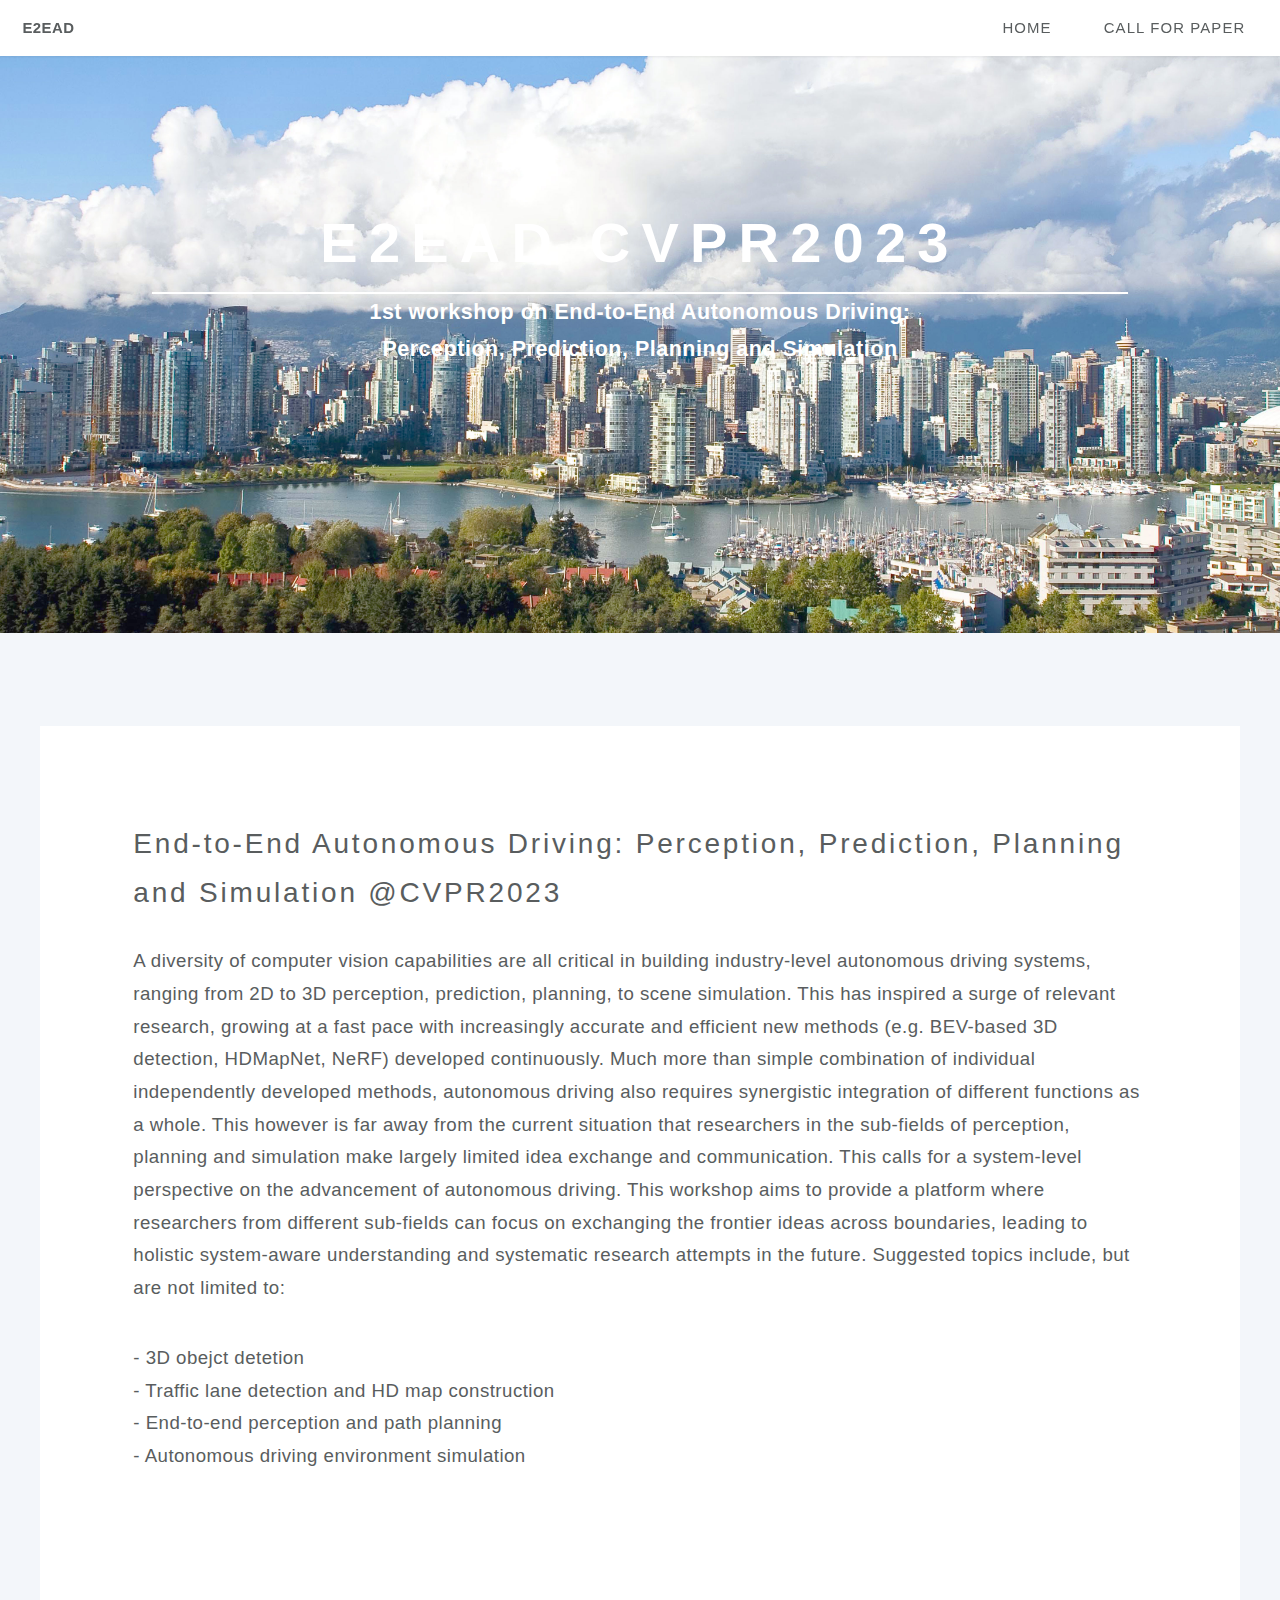
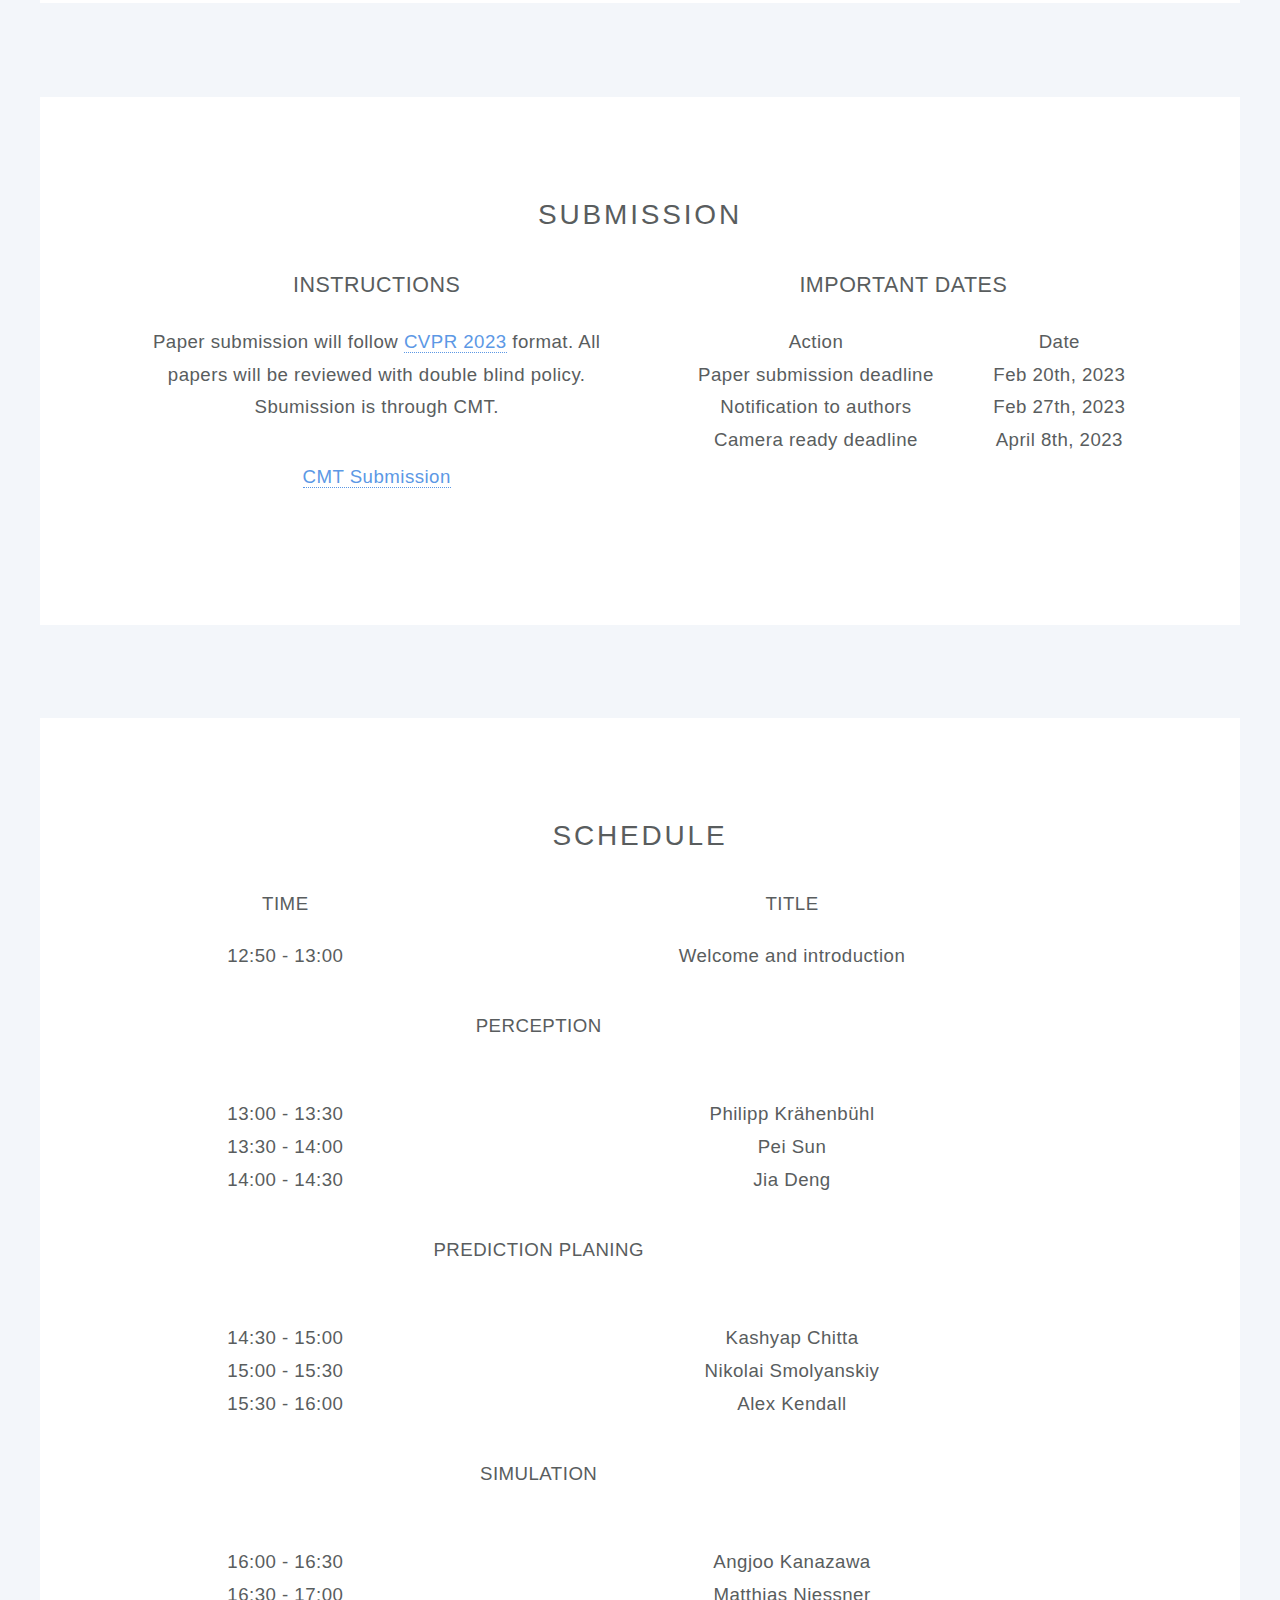
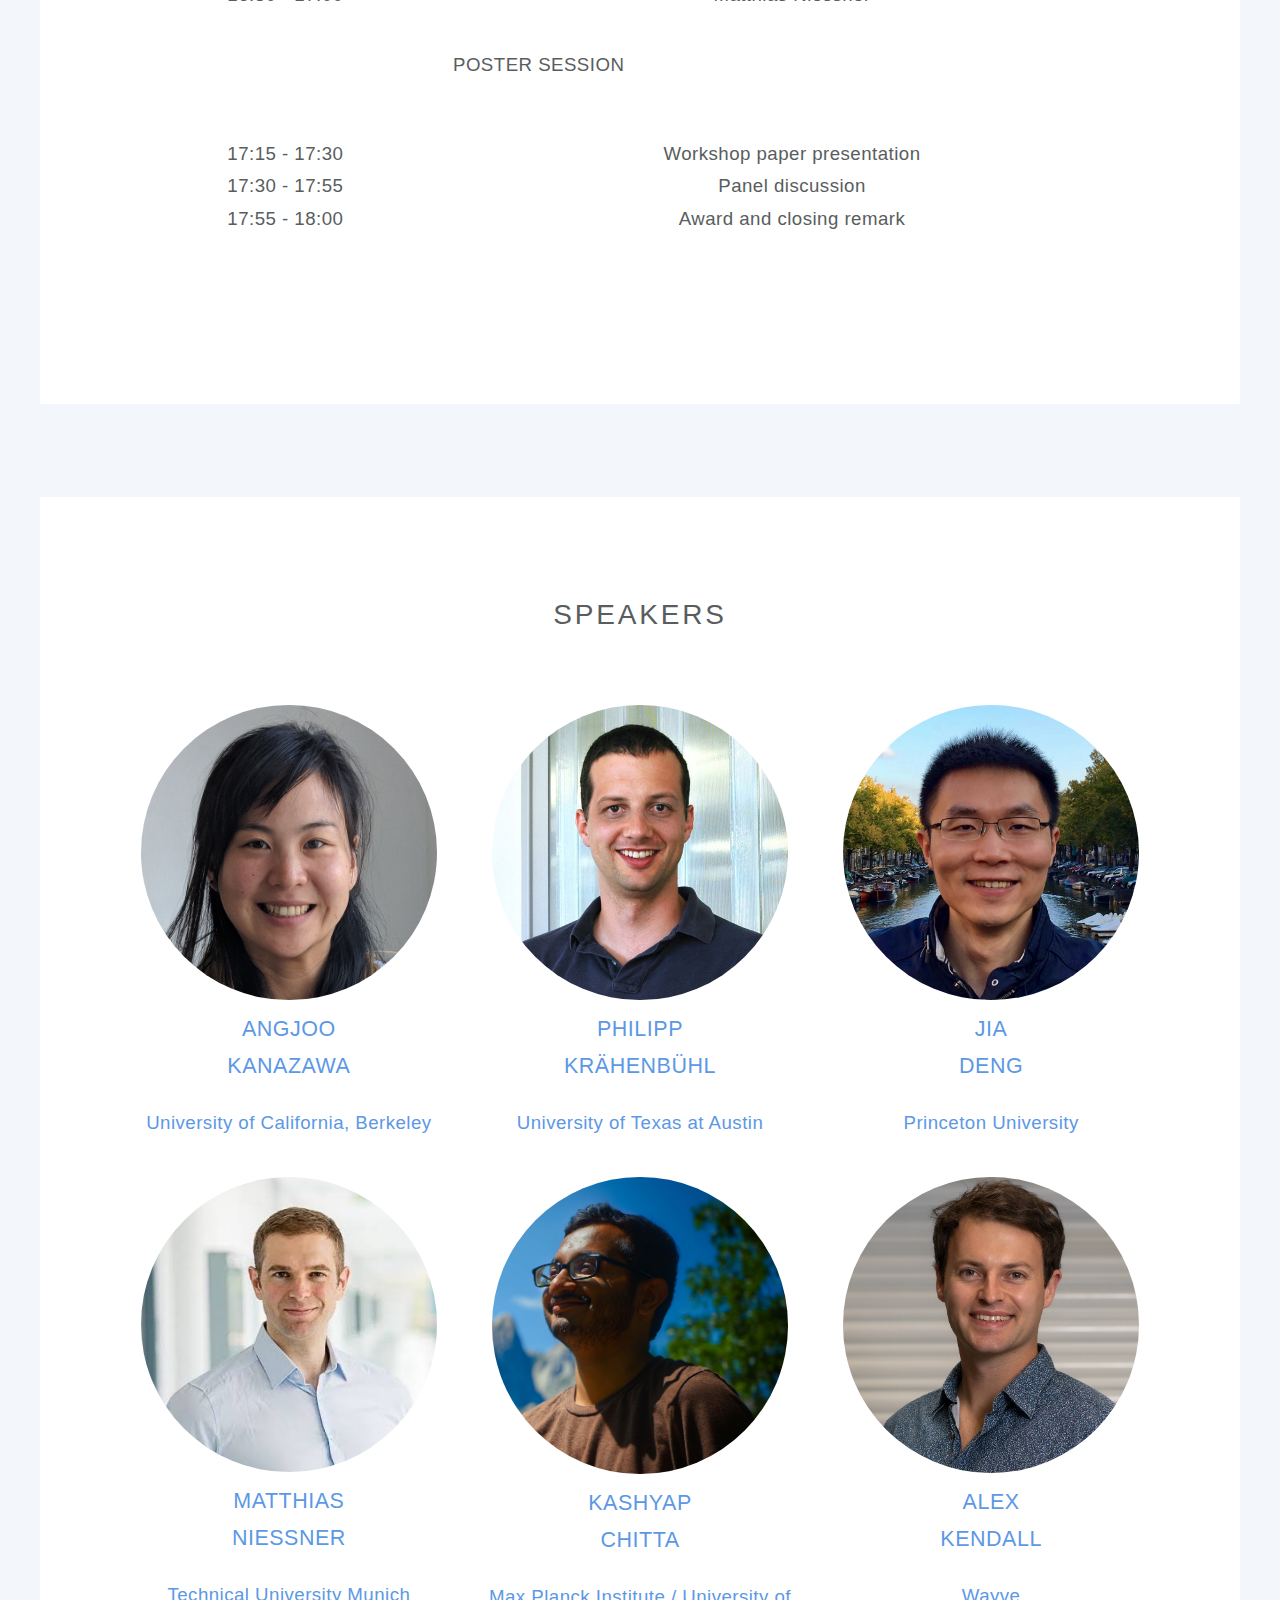
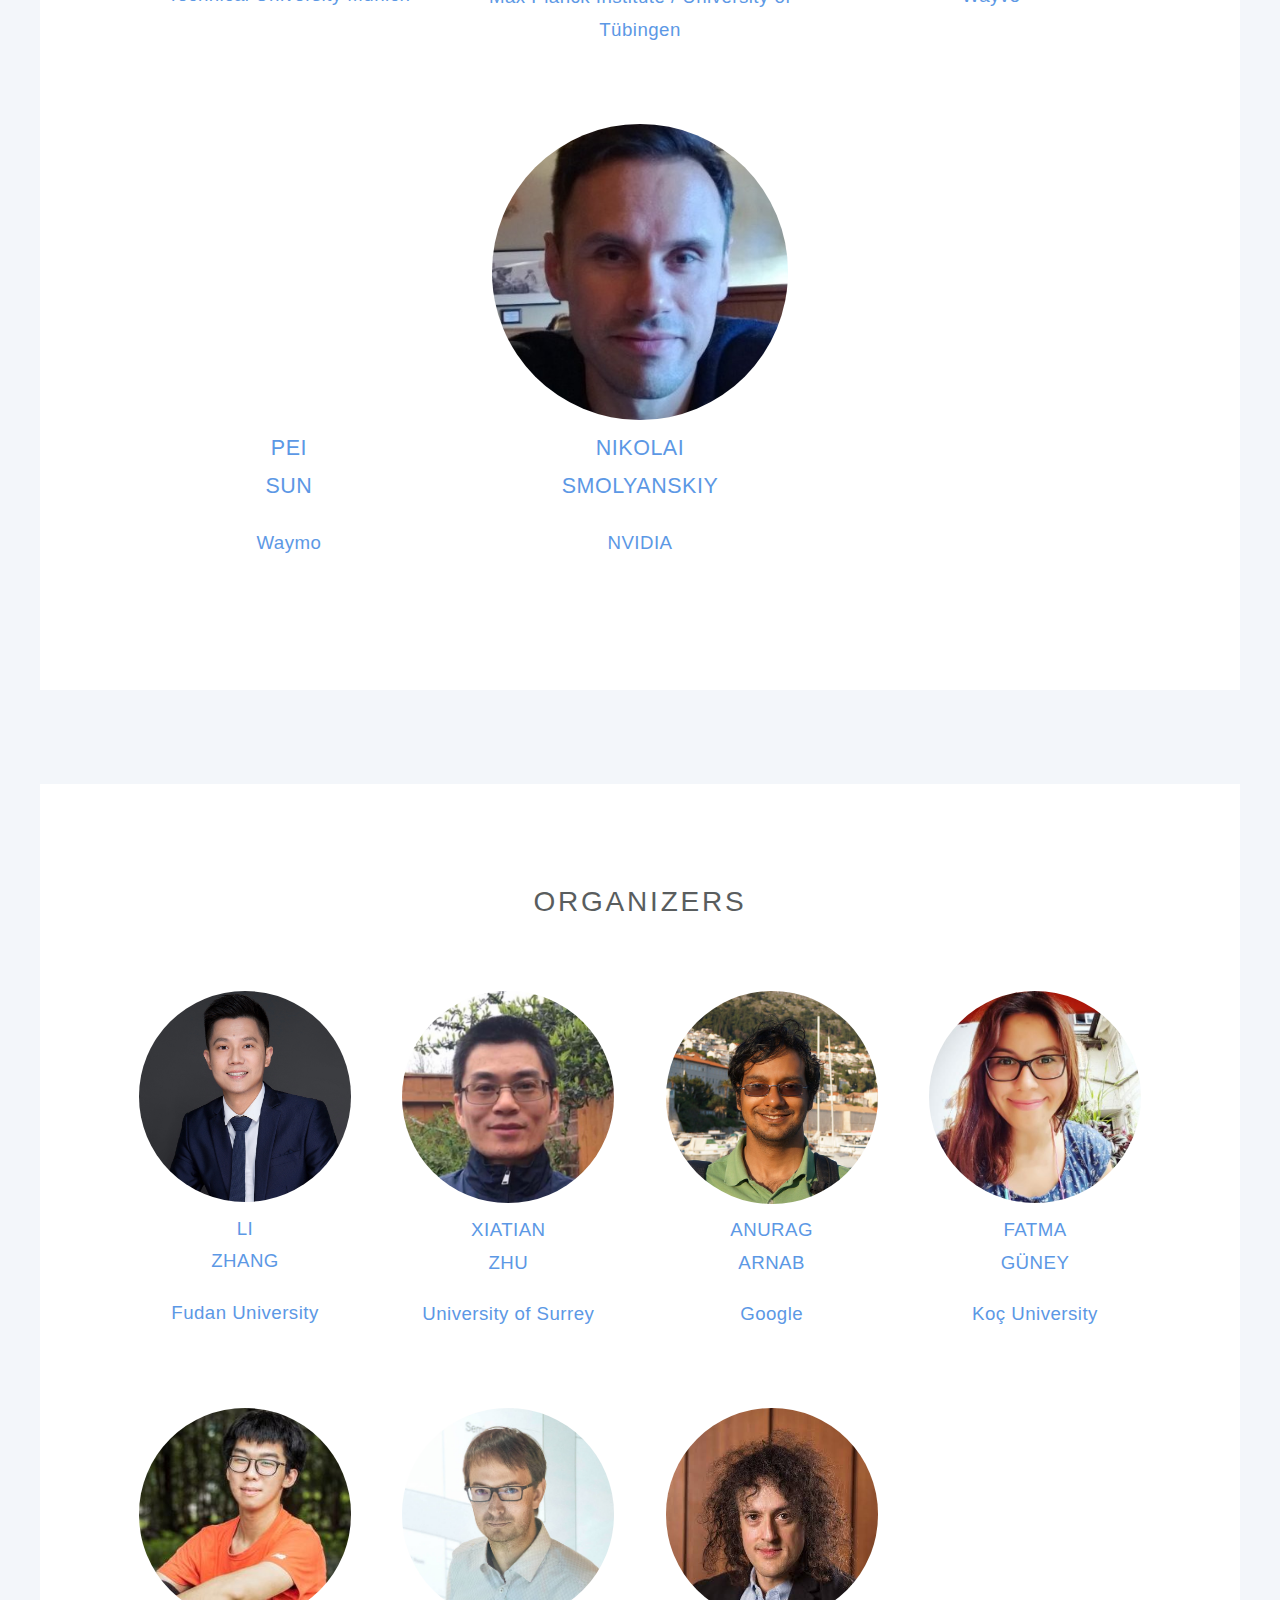
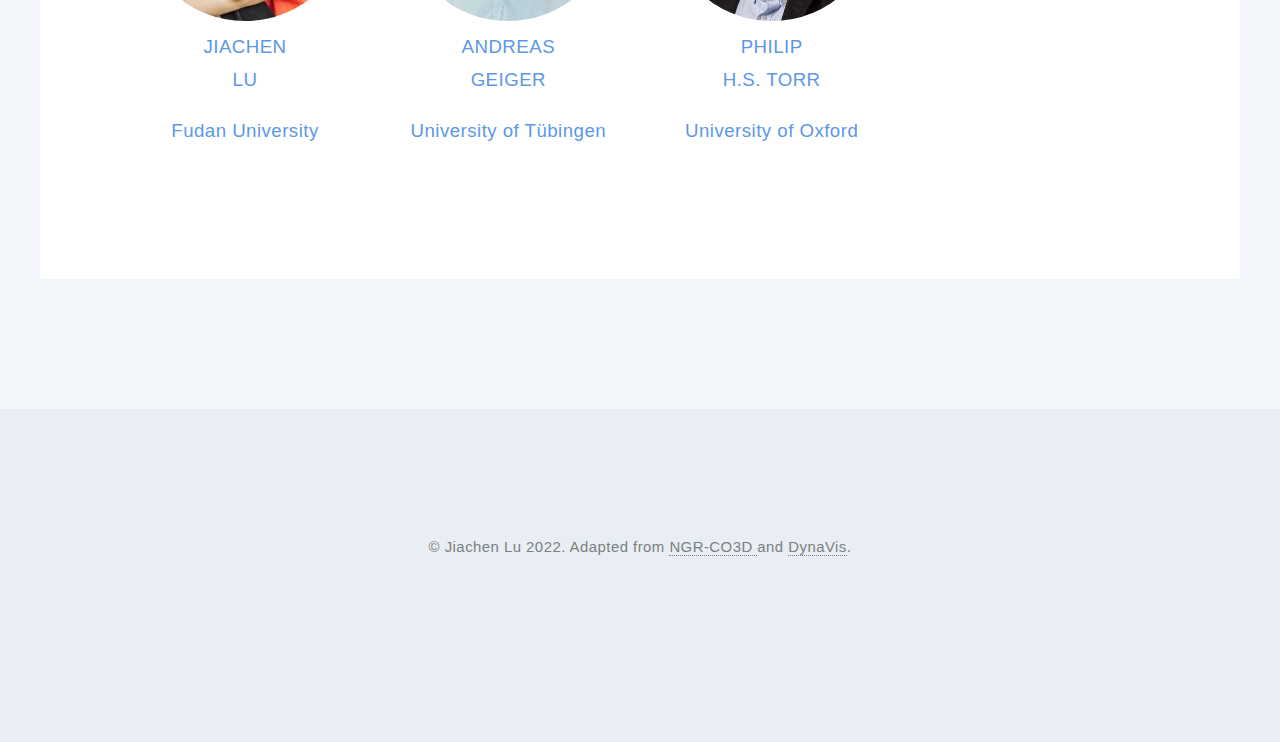
<file: index.html>
<!DOCTYPE html>
<html>

<head>
    <title>E2EAD@CVPR 2023</title>
    <meta http-equiv="content-type" content="text/html; charset=utf-8" />
    <meta name="description" content="Website for CVPR 2023 E2EAD Workshop">
    <meta name="keywords" content="" />

    <!-- CSS  --> . 
    <link rel="stylesheet" href="/css/skel.css">
    <link rel="stylesheet" href="/css/style.css">
    <link rel="stylesheet" href="/css/style-wide.css">
    <link rel="stylesheet" href="/css/style-noscript.css">
    <link rel="stylesheet" href="https://cdnjs.cloudflare.com/ajax/libs/font-awesome/6.2.0/css/all.min.css">
    <!--[if lte IE 8]><link rel="stylesheet" href="/css/ie/v8.css" /><![endif]-->
    <!--[if lte IE 9]><link rel="stylesheet" href="/css/ie/v9.css" /><![endif]-->

    <!--[if lte IE 8]><script src="/css/ie/html5shiv.js"></script><![endif]-->
    <script src="/js/jquery.min.js"></script>
    <script src="/js/jquery.dropotron.min.js"></script>
    <script src="/js/jquery.scrolly.min.js"></script>
    <script src="/js/jquery.scrollgress.min.js"></script>
    <script src="/js/skel.min.js"></script>
    <script src="/js/skel-layers.min.js"></script>
    <script src="/js/init.js"></script>

    <meta name="viewport" content="width=device-width">

    <link rel="canonical" href="https://e2ead.github.io/">

</head>


  <body class="index">

    <header id="header">
    <h1 id="logo"><a href="/">E2EAD</a></h1>
    <nav id="nav">
        <ul>
          <li><a href="/2023.html"><span class="label">Home</span></a></li>
            <li><a href="/callforpaper2023.html"><span class="label">Call for Paper</span></a></li>

            
            
            

        </ul>
    </nav>
</header>

    <!-- Banner -->		
<section id="banner" style="padding: 0%;" >

    <!--
        ".inner" is set up as an inline-block so it automatically expands
        in both directions to fit whatever's inside it. This means it won't
        automatically wrap lines, so be sure to use line breaks where
        appropriate (<br />).
    -->
    
    <div class="video_container">
        <img style="object-fit: cover; position: absolute; top: 0; left: 0; width: 100%; height:100%;" src="/images/vancouver.jpeg">
        <div class="inner">
            <header>
                <h2>E2EAD CVPR2023</h2>
                <h3>1st workshop on End-to-End Autonomous Driving: 
                  <br />
                  Perception, Prediction, Planning and Simulation

                </h3>
            </header>
            <p>
            Date: Jun 18th, 2023
            <br />
            Location: Vancouver, Canada
            <br />
        </div>
    </div>

</section>

    <div class="page-content">
        <!-- Main -->
<article id="main">
  <!-- One -->
  <section class="wrapper style3 container">
    <!-- Content -->
    <div class="content">
      <section>
        <header>
          <h2 style="text-transform: none;">End-to-End Autonomous Driving: Perception, Prediction, Planning and Simulation @CVPR2023</h2>
        </header>
        <p>
          A diversity of computer vision capabilities are all critical in building industry-level autonomous driving systems, ranging from 2D to 3D perception, prediction, planning, to scene simulation. This has inspired a surge of relevant research, growing at a fast pace with increasingly accurate and efficient new methods (e.g. BEV-based 3D detection, HDMapNet, NeRF) developed continuously. Much more than simple combination of individual independently developed methods, autonomous driving also requires synergistic integration of different functions as a whole. This however is far away from the current situation that researchers in the sub-fields of perception, planning and simulation make largely limited idea exchange and communication. This calls for a system-level perspective on the advancement of autonomous driving. This workshop aims to provide a platform where researchers from different sub-fields can focus on exchanging the frontier ideas across boundaries, leading to holistic system-aware understanding and systematic research attempts in the future.
          Suggested topics include, but are not limited to:
        </p>
        <p>
          <ul>
            <li>- 3D obejct detetion</li>
            <li>- Traffic lane detection and HD map construction</li>
            <li>- End-to-end perception and path planning</li>
            <li>- Autonomous driving environment simulation</li>
          </ul>
        </p>
      </section>
    </div>
  </section>

  <section class="wrapper style3 container special">
    <!-- Content -->
    <div class="major">
      <section>
        <header>
          <h2><strong>Submission</strong></h2>
        </header>
      </section>
    </div>
    <div class="row">
  
      <div class="6u">
    
        <section>
            <header>
                <h3>Instructions</h3>
            </header>
            <p>Paper submission will follow <a href="https://media.icml.cc/Conferences/CVPR2023/cvpr2023-author_kit-v1_1-1.zip"> CVPR 2023</a> format. All papers will be reviewed with double blind policy. Sbumission is through CMT.</p>
            <p><a href="https://cmt3.research.microsoft.com/" target="_blank">CMT Submission</a> </p> 
        </section>
    </div>
    <div class="6u">
    
        <section>
            <header>
                <h3>Important Dates</h3>
            </header>
                <table >
                    <tbody >
                        <tr>
                            <td><strong>Action</strong></td>
                            <td><strong>Date</strong></td>
                        </tr>
                        <tr>
                            <td><span >Paper submission deadline</span></td>
                            <td><span ></span>Feb 20th, 2023</span></td>
                        </tr>
                        <tr>
                            <td><span >Notification to authors</span></td>
                            <td><span ></span>Feb 27th, 2023</span></td>
                        </tr>
                        <tr>
                            <td><span >Camera ready deadline</span></td>
                            <td><span ></span>April 8th, 2023</span></td>
                        </tr>
                    </tbody>
                </table>
        </section>      
    </div>
  </section>

  <!-- One -->
  <section class="wrapper style3 container special" id="schedule">
    <!-- Content -->
    <header class="major">
      <h2><strong>Schedule</strong></h2>
      <table class="default">
        <tbody>
          <!-- <col width="15%"> -->
          <col width="30%">
          <col width="70%">
          <tr>
            <td><h4><strong>Time</strong></h4></td>
            <td><h4><strong>Title</strong></h4></td>
          </tr>
          <tr>
            <td class="convertTimeRange">12:50-13:00</td>
            <td> Welcome and introduction</td>
          </tr>
        </tbody>
      </table>

      <table class="default">
        <tbody>
          <col width="80%">
          <col width="20%">
          <tr>
            <td><h4><strong>Perception</strong></h4></td>
          </tr>
        </tbody>
      </table>

      <table class="default">
        <tbody>
          <col width="30%">
          <col width="70%">
          <tr>
            <td class="convertTimeRange">13:00-13:30</td>
            <td>Philipp Krähenbühl</td>
          </tr>
          <tr>
            <td class="convertTimeRange">13:30-14:00</td>
            <td>Pei Sun</td>
          </tr>
          <tr>
            <td class="convertTimeRange">14:00-14:30</td>
            <td>Jia Deng</td>
          </tr>
        </tbody>
      </table>

      <table class="default">
        <tbody>
          <col width="80%">
          <col width="20%">
          <tr>
            <td><h4><strong>Prediction Planing</strong></h4></td>
          </tr>
        </tbody>
      </table>

      <table class="default">
        <tbody>
          <col width="30%">
          <col width="70%">
          <tr>
            <td class="convertTimeRange">14:30-15:00</td>
            <td>Kashyap Chitta</td>
          </tr>
          <tr>
            <td class="convertTimeRange">15:00-15:30</td>
            <td>Nikolai Smolyanskiy</td>
          </tr>
          <tr>
            <td class="convertTimeRange">15:30-16:00</td>
            <td>Alex Kendall</td>
          </tr>
        </tbody>
      </table>

      <table class="default">
        <tbody>
          <col width="80%">
          <col width="20%">
          <tr>
            <td><h4><strong>Simulation</strong></h4></td>
          </tr>
        </tbody>
      </table>

      <table class="default">
        <tbody>
          <col width="30%">
          <col width="70%">
          <tr>
            <td class="convertTimeRange">16:00-16:30</td>
            <td>Angjoo Kanazawa</td>
          </tr>
          <tr>
            <td class="convertTimeRange">16:30-17:00</td>
            <td>Matthias Niessner</td>
          </tr>
        </tbody>
      </table>

      <table class="default">
        <tbody>
          <col width="80%">
          <col width="20%">
          <tr>
            <td><h4><strong>Poster Session</strong></h4></td>
          </tr>
        </tbody>
      </table>

      <table class="default">
        <tbody>
          <col width="30%">
          <col width="70%">
          <tr>
            <td class="convertTimeRange">17:15-17:30</td>
            <td>Workshop paper presentation</td>
          </tr>
          <tr>
            <td class="convertTimeRange">17:30-17:55</td>
            <td>Panel discussion</td>
          </tr>
          <tr>
            <td class="convertTimeRange">17:55-18:00</td>
            <td>Award and closing remark</td>
          </tr>
        </tbody>
      </table>
    </header>
  </section>

  <!-- Three -->
  <section class="wrapper style3 container special" id="speakers">
    <header class="major">
      <h2><strong>Speakers</strong></h2>
    </header>
    <div class="row">
      <div class="4u">
        <a href="https://people.eecs.berkeley.edu/~kanazawa/" target="_blank">
          <section>
            <img class="image-circle" src="images/ak.jpg" alt="Angjoo Kanazawa" />
            <header>
              <h3>
                <strong>Angjoo <br />Kanazawa</strong>
              </h3>
            </header>
            <p style="text-align: center;">University of California, Berkeley</p>
          </section>
        </a>
      </div>
      <div class="4u">
        <a href="https://www.philkr.net" target="_blank">
          <section>
            <img class="image-circle" src="images/pk.jpeg" alt="Philipp Krähenbühl" />
            <header>
              <h3>
                <strong>Philipp <br />Krähenbühl</strong>
              </h3>
            </header>
            <p style="text-align: center;">University of Texas at Austin</p>
          </section>
        </a>
      </div>
      <div class="4u">
        <a href="http://www.cs.princeton.edu/ ̃jiadeng/" target="_blank">
          <section>
            <img class="image-circle" src="images/jiadeng.jpeg" alt="Jia Deng" />
            <header>
              <h3>
                <strong>Jia <br />Deng</strong>
              </h3>
            </header>
            <p style="text-align: center;">Princeton University</p>
          </section>
        </a>
      </div>

    <div class="row">
      <div class="4u">
        <a href="https://niessnerlab.org" target="_blank">
          <section>
            <img class="image-circle" src="images/mn.jpeg" alt="Matthias Niessner" />
            <header>
              <h3>
                <strong>Matthias <br />Niessner</strong>
              </h3>
            </header>
            <p style="text-align: center;">Technical University Munich</p>
          </section>
        </a>
      </div>
      <div class="4u">
        <a href="https://kashyap7x.github.io" target="_blank">
          <section>
            <img class="image-circle" src="images/kc.jpeg" alt="Kashyap Chitta" />
            <header>
              <h3>
                <strong>Kashyap <br />Chitta</strong>
              </h3>
            </header>
            <p style="text-align: center;">Max Planck Institute / University of Tübingen</p>
          </section>
        </a>
      </div>
      <div class="4u">
        <a href="https://alexgkendall.com" target="_blank">
          <section>
            <img class="image-circle" src="images/alk.jpeg" alt="Alex Kendall" />
            <header>
              <h3>
                <strong>Alex <br />Kendall</strong>
              </h3>
            </header>
            <p style="text-align: center;">Wayve</p>
          </section>
        </a>
      </div>
    </div>

    <div class="row">
      <div class="4u">
        <a href="https://scholar.google.com/citations?user=jcBxes8AAAAJ&hl=en" target="_blank">
          <section>
            <img class="image-circle" src="images/blank.jpg" alt="Pei Sun" />
            <header>
              <h3>
                <strong>Pei <br />Sun</strong>
              </h3>
            </header>
            <p style="text-align: center;">Waymo</p>
          </section>
        </a>
      </div>
      <div class="4u">
        <a href="https://scholar.google.com/citations?user=KxfefwgAAAAJ&hl=en" target="_blank">
          <section>
            <img class="image-circle" src="images/ns.jpeg" alt="Nikolai Smolyanskiy" />
            <header>
              <h3>
                <strong>Nikolai<br />Smolyanskiy</strong>
              </h3>
            </header>
            <p style="text-align: center;">NVIDIA</p>
          </section>
        </a>
      </div>
      <div class="4u">
          <section>
            <img class="image-circle" src="images/blank.jpg" alt="Nikolai Smolyanskiy" />
            
            
          </section>
      </div>
      
    </div>
  </section>

  <!-- Four -->
  <section class="wrapper style3 container special" id="organizers">
    <header class="major">
      <h2><strong>Organizers</strong></h2>
    </header>
    <div class="row">
      <div class="3u">
        <a href="http://www.robots.ox.ac.uk/ ̃lz/" target="_blank">
          <section>
            <img class="image-circle" src="images/lz.jpeg" alt="Li Zhang" />
            <header>
              <h5>
                <strong>Li <br />Zhang</strong>
              </h5>
            </header>
            <p style="text-align: center;">Fudan University</p>
          </section>
        </a>
      </div>
      <div class="3u">
        <a href="https://surrey-uplab.github.io" target="_blank">
          <section>
            <img class="image-circle" src="images/eddy.jpeg" alt="Xiatian Zhu" />
            <header>
              <h5>
                <strong>Xiatian <br />Zhu</strong>
              </h5>
            </header>
            <p style="text-align: center;">University of Surrey</p>
          </section>
        </a>
      </div>
      <div class="3u">
        <a href="https://anuragarnab.github.io" target="_blank">
          <section>
            <img class="image-circle" src="images/aa.jpeg" alt="Anurag Arnab" />
            <header>
              <h5>
                <strong>Anurag <br />Arnab</strong>
              </h5>
            </header>
            <p style="text-align: center;">Google</p>
          </section>
        </a>
      </div>
      <div class="3u">
        <a href="https://mysite.ku.edu.tr/fguney/" target="_blank">
          <section>
            <img class="image-circle" src="images/fg.jpeg" alt="Fatma Güney" />
            <header>
              <h5>
                <strong>Fatma <br />Güney</strong>
              </h5>
            </header>
            <p style="text-align: center;">Koç University</p>
          </section>
        </a>
      </div>
    </div>

    <div class="row">
      <div class="3u">
        <a href="https://victorllu.github.io/" target="_blank">
          <section>
            <img class="image-circle" src="images/ljc.jpg" alt="Jiachen Lu" />
            <header>
              <h5>
                <strong>Jiachen <br />Lu</strong>
              </h5>
            </header>
            <p style="text-align: center;">Fudan University</p>
          </section>
        </a>
      </div>
      <div class="3u">
        <a href="https://www.cvlibs.net" target="_blank">
          <section>
            <img class="image-circle" src="images/ag.jpeg" alt="Andreas Geiger" />
            <header>
              <h5>
                <strong>Andreas<br />Geiger</strong>
              </h5>
            </header>
            <p style="text-align: center;">University of Tübingen</p>
          </section>
        </a>
      </div>
      <div class="3u">
        <a href="https://torrvision.com" target="_blank">
          <section>
            <img class="image-circle" src="images/pt.jpeg" alt="Philip H.S. Torr" />
            <header>
              <h5>
                <strong>Philip <br />H.S. Torr</strong>
              </h5>
            </header>
            <p style="text-align: center;">University of Oxford</p>
          </section>
        </a>
      </div>
      <div class="3u">
          <section>
            <img class="image-circle" src="images/blank.jpg" alt="Nikolai Smolyanskiy" />
            
            
          </section>
      </div>
    </div>
  </section>
</article>

    </div>
    <!-- Footer -->
<footer id="footer">

    <ul class="icons">
            
            
            
            
            
    </ul>

    <ul class="copyright">
        <li>&copy; Jiachen Lu 2022. Adapted from <a href="https://ngr-co3d.github.io/"> NGR-CO3D </a> and <a href="https://dynavis.github.io/">DynaVis</a>.</li>
    </ul>

</footer>


  </body>

</html>
</file>
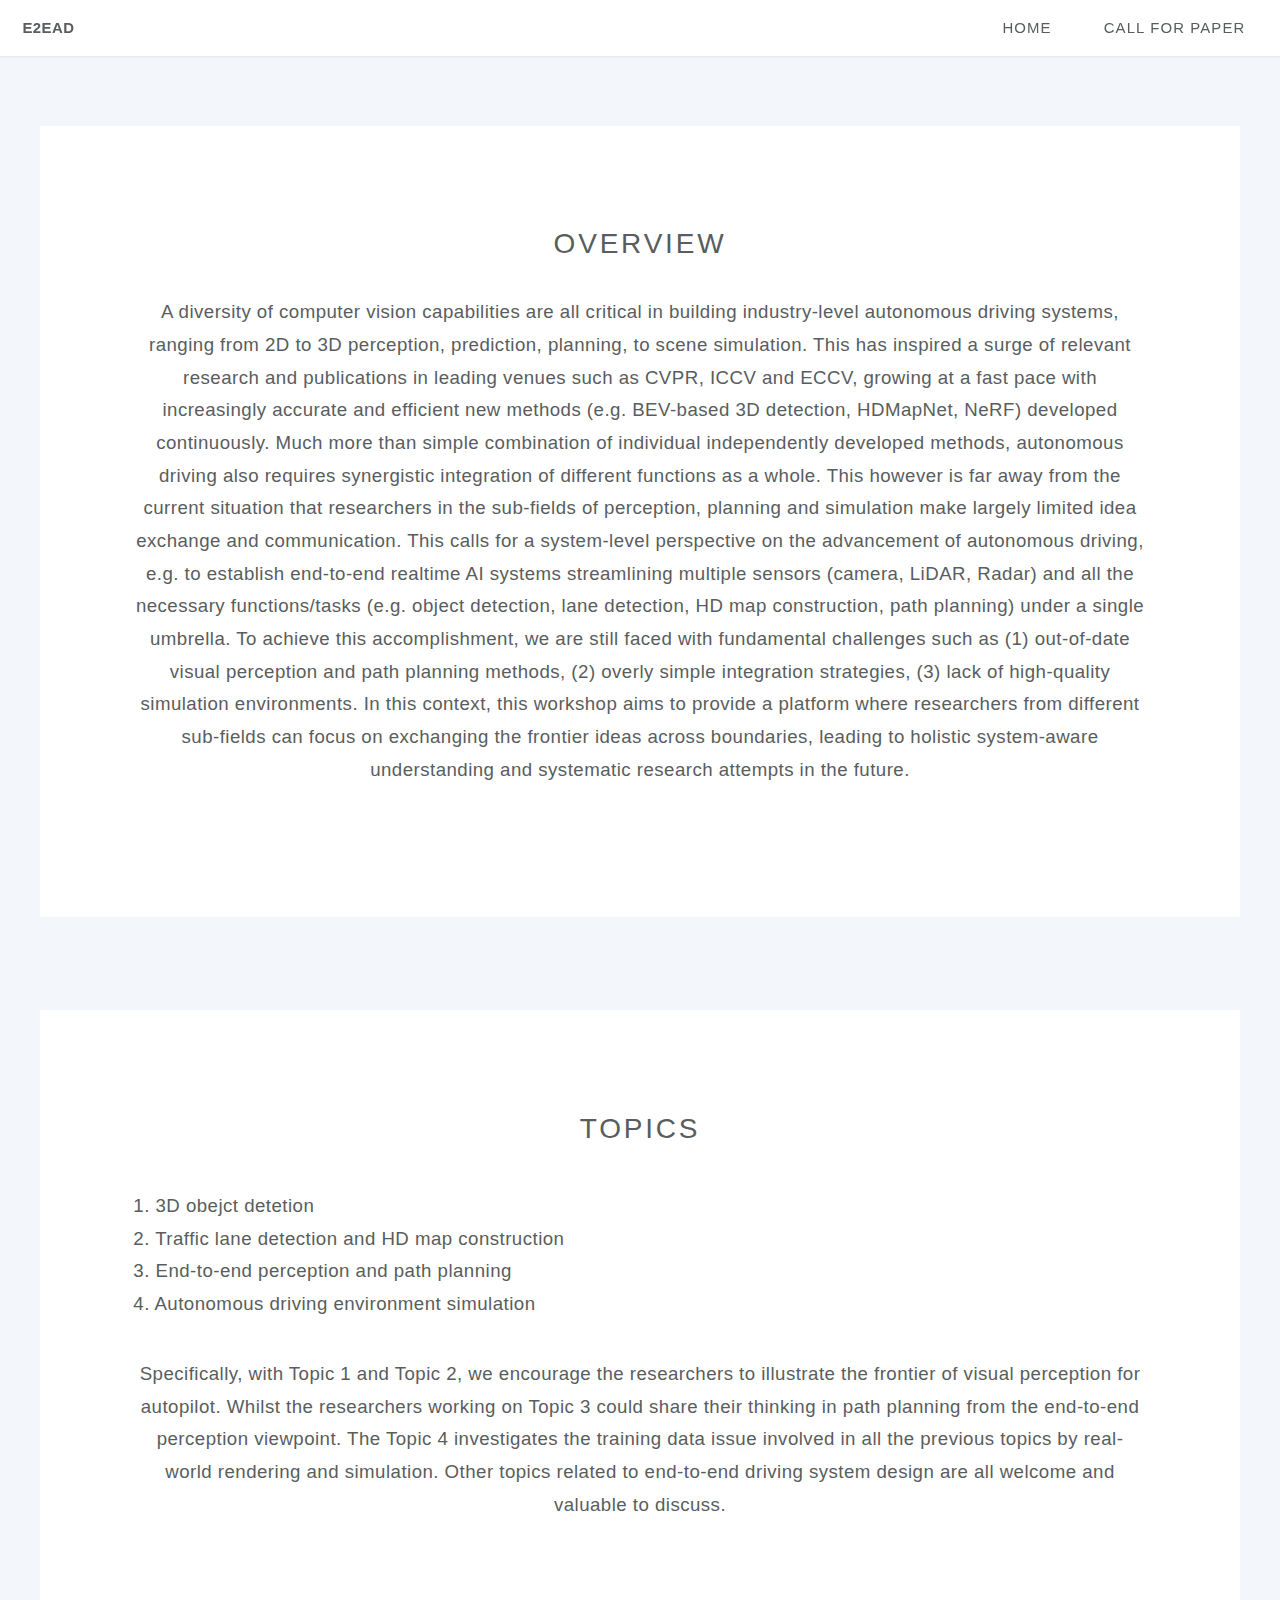
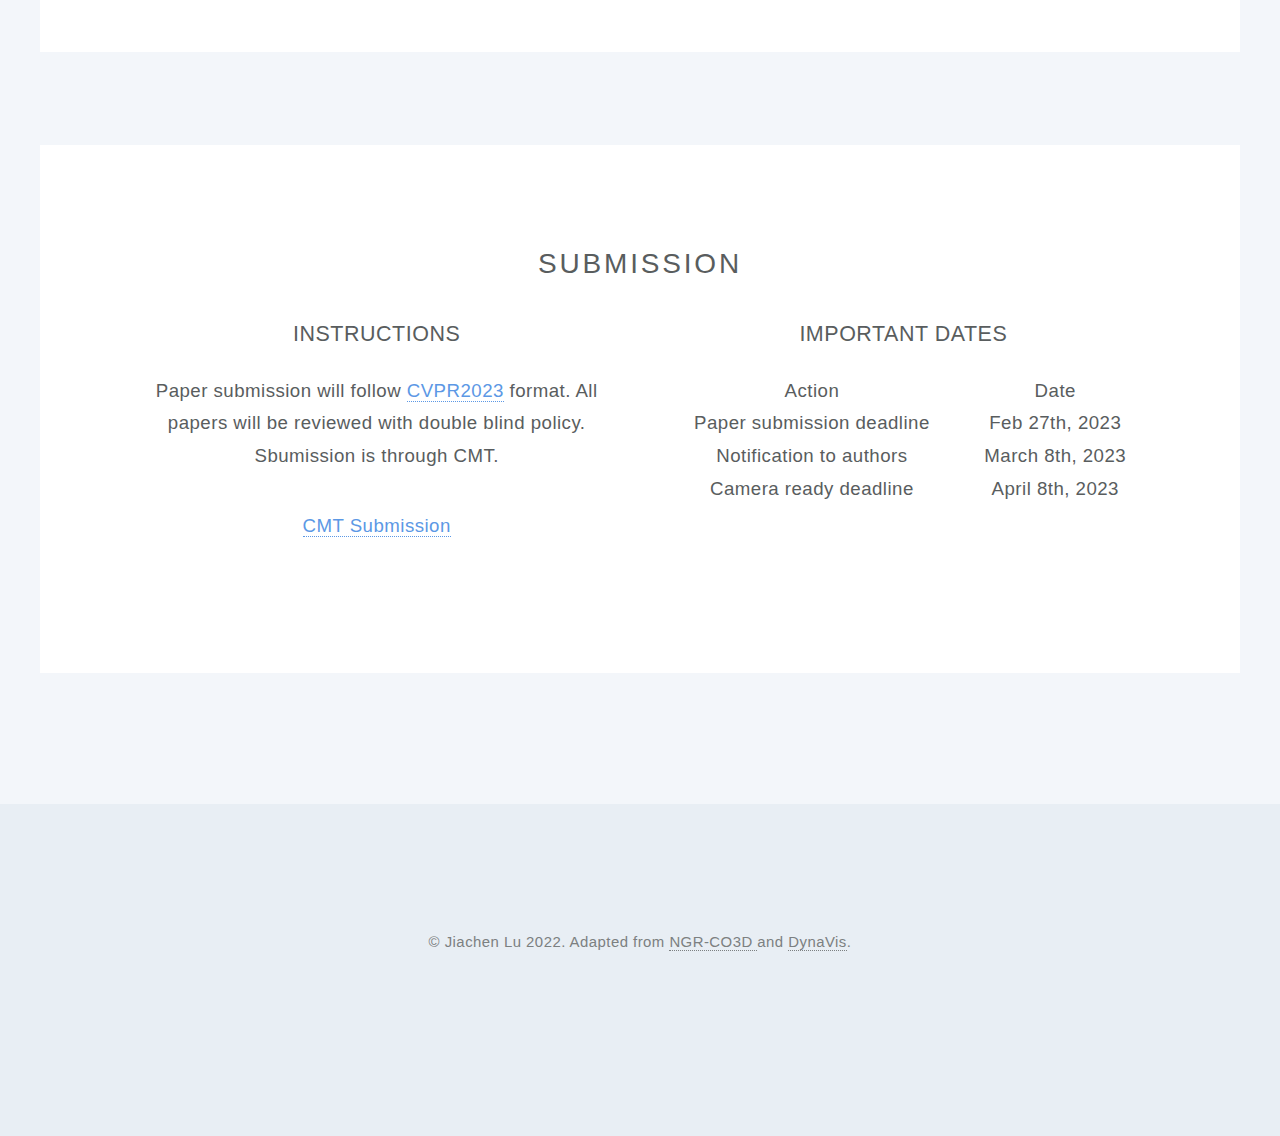
<file: callforpaper.html>
<!DOCTYPE html>
<html>

  <!--
	Twenty by HTML5 UP
	html5up.net | @n33co
	Free for personal and commercial use under the CCA 3.0 license (html5up.net/license)
-->

<head>
    <title>E2EAD@CVPR 2023</title>
    <meta http-equiv="content-type" content="text/html; charset=utf-8" />
    <meta name="description" content="Website for CVPR 2023 E2EAD Workshop">
    <meta name="keywords" content="" />

    <!-- CSS  --> . 
    <link rel="stylesheet" href="/css/skel.css">
    <link rel="stylesheet" href="/css/style.css">
    <link rel="stylesheet" href="/css/style-wide.css">
    <link rel="stylesheet" href="/css/style-noscript.css">
    <link rel="stylesheet" href="https://cdnjs.cloudflare.com/ajax/libs/font-awesome/6.2.0/css/all.min.css">
    <!--[if lte IE 8]><link rel="stylesheet" href="/css/ie/v8.css" /><![endif]-->
    <!--[if lte IE 9]><link rel="stylesheet" href="/css/ie/v9.css" /><![endif]-->

    <!--[if lte IE 8]><script src="/css/ie/html5shiv.js"></script><![endif]-->
    <script src="/js/jquery.min.js"></script>
    <script src="/js/jquery.dropotron.min.js"></script>
    <script src="/js/jquery.scrolly.min.js"></script>
    <script src="/js/jquery.scrollgress.min.js"></script>
    <script src="/js/skel.min.js"></script>
    <script src="/js/skel-layers.min.js"></script>
    <script src="/js/init.js"></script>

    <meta name="viewport" content="width=device-width">

    <link rel="canonical" href="https://e2ead.github.io/">

</head>


  <body class="index">

    <header id="header">
    <h1 id="logo"><a href="/">E2EAD</a></h1>
    <nav id="nav">
        <ul>

            <li><a href="/index.html"><span class="label">Home</span></a></li>
            <li><a href="/callforpaper.html"><span class="label">Call for Paper</span></a></li>


        </ul>
    </nav>
</header>

    <div class="page-content">
        <!-- Main -->
<article id="main">
  <!-- One -->
  <section class="wrapper style3 container special">
    <!-- Content -->
    <div class="content">
      <section>
        <header>
          <h2><strong>Overview</strong></h2>
        </header>
        <p>
            A diversity of computer vision capabilities are all critical in building industry-level autonomous driving systems, ranging from 2D to 3D perception, prediction, planning, to scene simulation. This has inspired a surge of relevant research and publications in leading venues such as CVPR, ICCV and ECCV, growing at a fast pace with increasingly accurate and efficient new methods (e.g. BEV-based 3D detection, HDMapNet, NeRF) developed continuously. Much more than simple combination of individual independently developed methods, autonomous driving also requires synergistic integration of different functions as a whole. This however is far away from the current situation that researchers in the sub-fields of perception, planning and simulation make largely limited idea exchange and communication. This calls for a system-level perspective on the advancement of autonomous driving, e.g. to establish end-to-end realtime AI systems streamlining multiple sensors (camera, LiDAR, Radar) and all the necessary functions/tasks (e.g. object detection, lane detection, HD map construction, path planning) under a single umbrella. To achieve this accomplishment, we are still faced with fundamental challenges such as (1) out-of-date visual perception and path planning methods, (2) overly simple integration strategies, (3) lack of high-quality simulation environments. In this context, this workshop aims to provide a platform where researchers from different sub-fields can focus on exchanging the frontier ideas across boundaries, leading to holistic system-aware understanding and systematic research attempts in the future.
        </p>
      </section>
    </div>
  </section>

  <section class="wrapper style3 container special">
    <!-- Content -->
    <div class="content">
      <section>
        <header>
          <h2><strong>Topics</strong></h2>
        </header>
        
        <p>
          <ul style="text-align: left;">
            <li>1. 3D obejct detetion</li>
            <li>2. Traffic lane detection and HD map construction</li>
            <li>3. End-to-end perception and path planning</li>
            <li>4. Autonomous driving environment simulation</li>
          </ul>
        </p>
        <p>
            Specifically, with Topic 1 and Topic 2, we encourage the researchers to illustrate the frontier of visual perception for autopilot. Whilst the researchers working on Topic 3 could share their thinking in path planning from the end-to-end perception viewpoint. The Topic 4 investigates the training data issue involved in all the previous topics by real-world rendering and simulation. Other topics related to end-to-end driving system design are all welcome and valuable to discuss.
        </p>
      </section>
    </div>
  </section>

  <section class="wrapper style3 container special">
    <!-- Content -->
    <div class="major">
      <section>
        <header>
          <h2><strong>Submission</strong></h2>
        </header>
      </section>
    </div>
    <div class="row">
  
      <div class="6u">
    
        <section>
            <header>
                <h3>Instructions</h3>
            </header>
            <p>Paper submission will follow <a href="https://media.icml.cc/Conferences/CVPR2023/cvpr2023-author_kit-v1_1-1.zip"> CVPR2023</a> format. All papers will be reviewed with double blind policy. Sbumission is through CMT.</p>
            <p><a href="https://cmt3.research.microsoft.com/" target="_blank">CMT Submission</a> </p> 
        </section>
    </div>
    <div class="6u">
    
        <section>
            <header>
                <h3>Important Dates</h3>
            </header>
                <table >
                    <tbody >
                        <tr>
                            <td><strong>Action</strong></td>
                            <td><strong>Date</strong></td>
                        </tr>
                        <tr>
                            <td><span >Paper submission deadline</span></td>
                            <td><span ></span>Feb 27th, 2023</span></td>
                        </tr>
                        <tr>
                            <td><span >Notification to authors</span></td>
                            <td><span ></span>March 8th, 2023</span></td>
                        </tr>
                        <tr>
                            <td><span >Camera ready deadline</span></td>
                            <td><span ></span>April 8th, 2023</span></td>
                        </tr>
                    </tbody>
                </table>
        </section>      
    </div>
  </section>

</article>

    </div>
    <!-- Footer -->
<footer id="footer">

    <ul class="icons">
            
            
            
            
            
    </ul>

    <ul class="copyright">
        <li>&copy; Jiachen Lu 2022. Adapted from <a href="https://ngr-co3d.github.io/"> NGR-CO3D </a> and <a href="https://dynavis.github.io/">DynaVis</a>.</li>
    </ul>

</footer>


  </body>

</html>
</file>
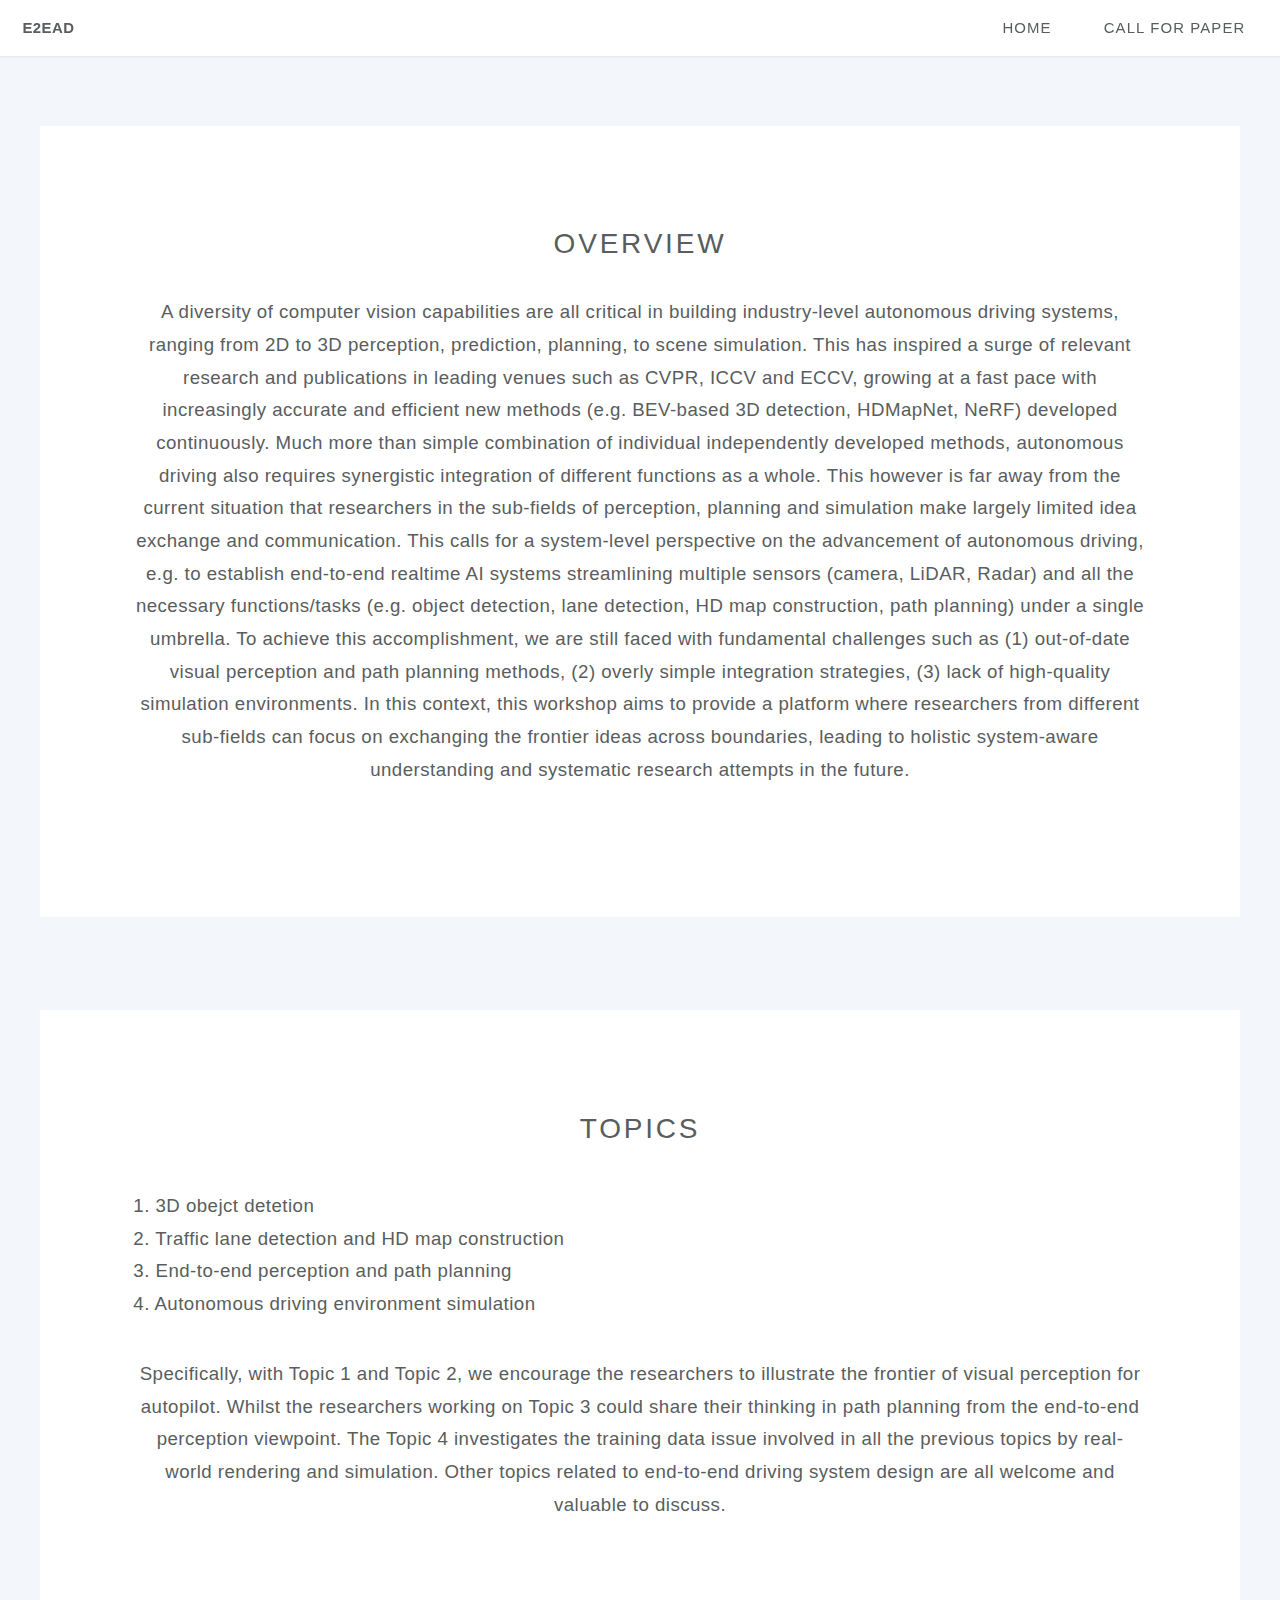
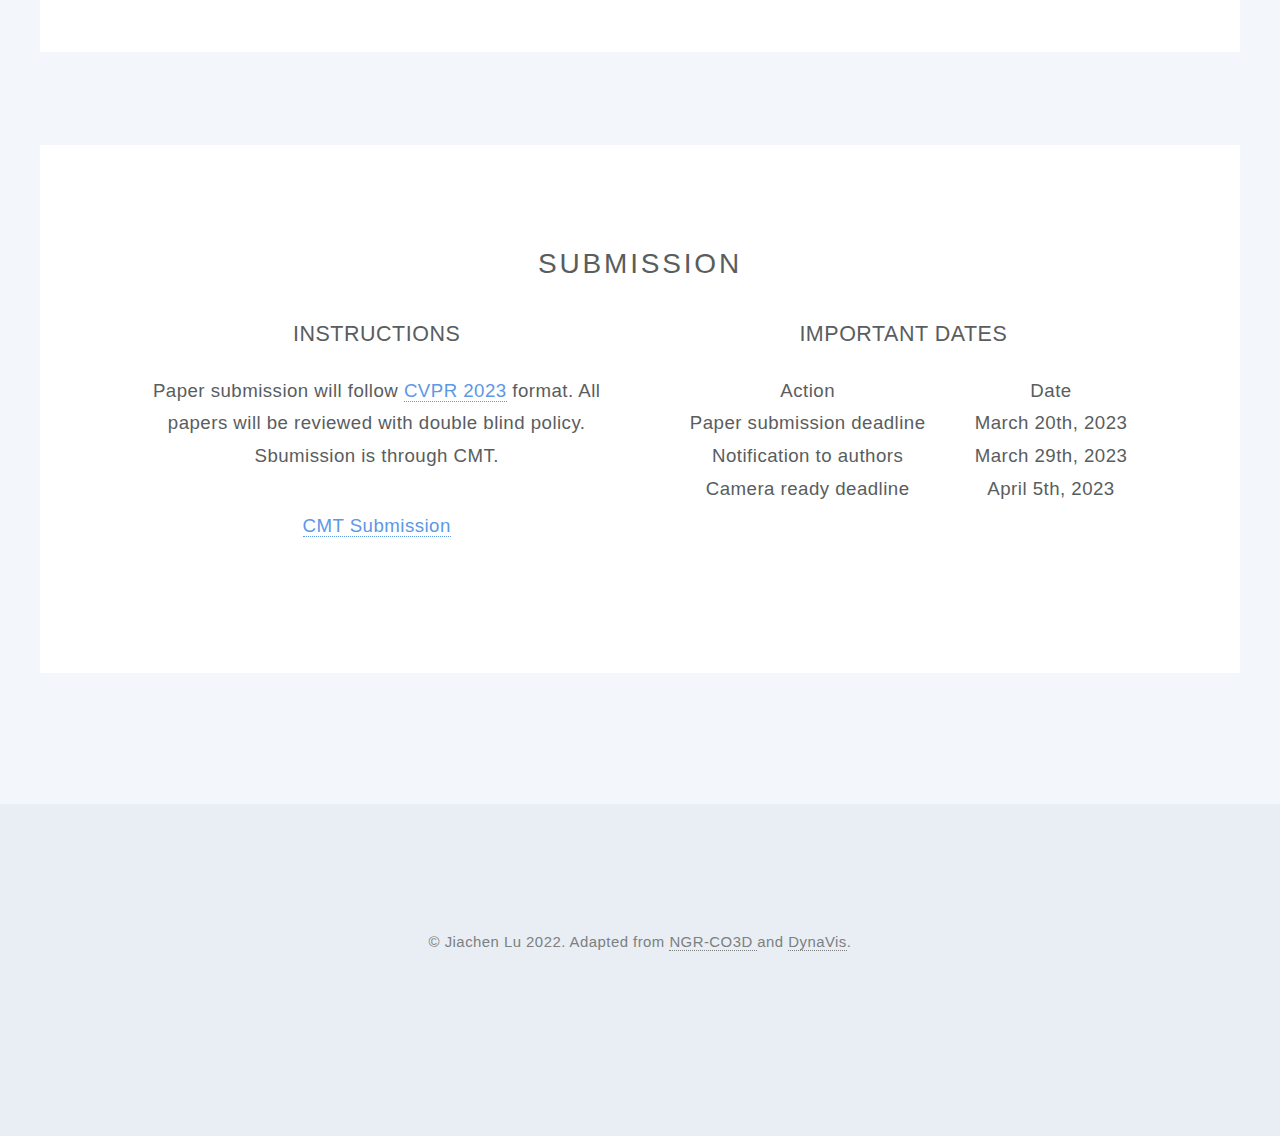
<file: callforpaper2023.html>
<!DOCTYPE html>
<html>

  <!--
	Twenty by HTML5 UP
	html5up.net | @n33co
	Free for personal and commercial use under the CCA 3.0 license (html5up.net/license)
-->

<head>
    <title>E2EAD@CVPR 2023</title>
    <meta http-equiv="content-type" content="text/html; charset=utf-8" />
    <meta name="description" content="Website for CVPR 2023 E2EAD Workshop">
    <meta name="keywords" content="" />

    <!-- CSS  --> . 
    <link rel="stylesheet" href="/css/skel.css">
    <link rel="stylesheet" href="/css/style.css">
    <link rel="stylesheet" href="/css/style-wide.css">
    <link rel="stylesheet" href="/css/style-noscript.css">
    <link rel="stylesheet" href="https://cdnjs.cloudflare.com/ajax/libs/font-awesome/6.2.0/css/all.min.css">
    <!--[if lte IE 8]><link rel="stylesheet" href="/css/ie/v8.css" /><![endif]-->
    <!--[if lte IE 9]><link rel="stylesheet" href="/css/ie/v9.css" /><![endif]-->

    <!--[if lte IE 8]><script src="/css/ie/html5shiv.js"></script><![endif]-->
    <script src="/js/jquery.min.js"></script>
    <script src="/js/jquery.dropotron.min.js"></script>
    <script src="/js/jquery.scrolly.min.js"></script>
    <script src="/js/jquery.scrollgress.min.js"></script>
    <script src="/js/skel.min.js"></script>
    <script src="/js/skel-layers.min.js"></script>
    <script src="/js/init.js"></script>

    <meta name="viewport" content="width=device-width">

    <link rel="canonical" href="https://e2ead.github.io/">

</head>


  <body class="index">

    <header id="header">
    <h1 id="logo"><a href="/">E2EAD</a></h1>
    <nav id="nav">
        <ul>

            <li><a href="/2023.html"><span class="label">Home</span></a></li>
            <li><a href="/callforpaper2023.html"><span class="label">Call for Paper</span></a></li>


        </ul>
    </nav>
</header>

    <div class="page-content">
        <!-- Main -->
<article id="main">
  <!-- One -->
  <section class="wrapper style3 container special">
    <!-- Content -->
    <div class="content">
      <section>
        <header>
          <h2><strong>Overview</strong></h2>
        </header>
        <p>
            A diversity of computer vision capabilities are all critical in building industry-level autonomous driving systems, ranging from 2D to 3D perception, prediction, planning, to scene simulation. This has inspired a surge of relevant research and publications in leading venues such as CVPR, ICCV and ECCV, growing at a fast pace with increasingly accurate and efficient new methods (e.g. BEV-based 3D detection, HDMapNet, NeRF) developed continuously. Much more than simple combination of individual independently developed methods, autonomous driving also requires synergistic integration of different functions as a whole. This however is far away from the current situation that researchers in the sub-fields of perception, planning and simulation make largely limited idea exchange and communication. This calls for a system-level perspective on the advancement of autonomous driving, e.g. to establish end-to-end realtime AI systems streamlining multiple sensors (camera, LiDAR, Radar) and all the necessary functions/tasks (e.g. object detection, lane detection, HD map construction, path planning) under a single umbrella. To achieve this accomplishment, we are still faced with fundamental challenges such as (1) out-of-date visual perception and path planning methods, (2) overly simple integration strategies, (3) lack of high-quality simulation environments. In this context, this workshop aims to provide a platform where researchers from different sub-fields can focus on exchanging the frontier ideas across boundaries, leading to holistic system-aware understanding and systematic research attempts in the future.
        </p>
      </section>
    </div>
  </section>

  <section class="wrapper style3 container special">
    <!-- Content -->
    <div class="content">
      <section>
        <header>
          <h2><strong>Topics</strong></h2>
        </header>
        
        <p>
          <ul style="text-align: left;">
            <li>1. 3D obejct detetion</li>
            <li>2. Traffic lane detection and HD map construction</li>
            <li>3. End-to-end perception and path planning</li>
            <li>4. Autonomous driving environment simulation</li>
          </ul>
        </p>
        <p>
            Specifically, with Topic 1 and Topic 2, we encourage the researchers to illustrate the frontier of visual perception for autopilot. Whilst the researchers working on Topic 3 could share their thinking in path planning from the end-to-end perception viewpoint. The Topic 4 investigates the training data issue involved in all the previous topics by real-world rendering and simulation. Other topics related to end-to-end driving system design are all welcome and valuable to discuss.
        </p>
      </section>
    </div>
  </section>

  <section class="wrapper style3 container special">
    <!-- Content -->
    <div class="major">
      <section>
        <header>
          <h2><strong>Submission</strong></h2>
        </header>
      </section>
    </div>
    <div class="row">
  
      <div class="6u">
    
        <section>
            <header>
                <h3>Instructions</h3>
            </header>
            <p>Paper submission will follow <a href="https://media.icml.cc/Conferences/CVPR2023/cvpr2023-author_kit-v1_1-1.zip"> CVPR 2023</a> format. All papers will be reviewed with double blind policy. Sbumission is through CMT.</p>
            <p><a href="https://cmt3.research.microsoft.com/" target="_blank">CMT Submission</a> </p> 
        </section>
    </div>
    <div class="6u">
    
        <section>
            <header>
                <h3>Important Dates</h3>
            </header>
                <table >
                    <tbody >
                        <tr>
                            <td><strong>Action</strong></td>
                            <td><strong>Date</strong></td>
                        </tr>
                        <tr>
                            <td><span >Paper submission deadline</span></td>
                            <td><span ></span>March 20th, 2023</span></td>
                        </tr>
                        <tr>
                            <td><span >Notification to authors</span></td>
                            <td><span ></span>March 29th, 2023</span></td>
                        </tr>
                        <tr>
                            <td><span >Camera ready deadline</span></td>
                            <td><span ></span>April 5th, 2023</span></td>
                        </tr>
                    </tbody>
                </table>
        </section>      
    </div>
  </section>

</article>

    </div>
    <!-- Footer -->
<footer id="footer">

    <ul class="icons">
            
            
            
            
            
    </ul>

    <ul class="copyright">
        <li>&copy; Jiachen Lu 2022. Adapted from <a href="https://ngr-co3d.github.io/"> NGR-CO3D </a> and <a href="https://dynavis.github.io/">DynaVis</a>.</li>
    </ul>

</footer>


  </body>

</html>
</file>
<file: css/style-wide.css>
/*
	Twenty by HTML5 UP
	html5up.net | @n33co
	Free for personal and commercial use under the CCA 3.0 license (html5up.net/license)
*/

/* Basic */

	body, input, select, textarea {
		font-size: 14pt;
	}

/* Section/Article */

	header.special {
		padding-top: 5.5em;
		margin-bottom: 4em;
	}
</file>
<file: css/style-noscript.css>
/*
	Twenty by HTML5 UP
	html5up.net | @n33co
	Free for personal and commercial use under the CCA 3.0 license (html5up.net/license)
*/

/* Banner */

	#banner .inner {
		opacity: 1.0;
	}
</file>
<file: css/ie/v8.css>
/*
	Twenty by HTML5 UP
	html5up.net | @n33co
	Free for personal and commercial use under the CCA 3.0 license (html5up.net/license)
*/

/* Section/Article */

	section > .last-child,
	article > .last-child {
		margin-bottom: 0;
	}

	section.last-child,
	article.last-child {
		margin-bottom: 0;
	}

/* Banner */

	#banner {
		background-image: url("../../images/banner.jpg");
		background-repeat: no-repeat;
		background-size: cover;
		background-position: auto;
		-ms-behavior: url("css/ie/backgroundsize.min.htc");
	}

		#banner .inner {
			background: #341b2b;
		}

/* CTA  */

	#cta {
		background-image: url("../../images/banner.jpg");
		background-repeat: no-repeat;
		background-size: cover;
		background-position: auto;
		-ms-behavior: url("css/ie/backgroundsize.min.htc");
	}
</file>
<file: css/ie/v9.css>
/*
	Twenty by HTML5 UP
	html5up.net | @n33co
	Free for personal and commercial use under the CCA 3.0 license (html5up.net/license)
*/

/* Banner */

	#banner .inner {
		opacity: 1.0;
	}
</file>
<file: css/skel.css>
/* Resets (http://meyerweb.com/eric/tools/css/reset/ | v2.0 | 20110126 | License: none (public domain)) */

	html,body,div,span,applet,object,iframe,h1,h2,h3,h4,h5,h6,p,blockquote,pre,a,abbr,acronym,address,big,cite,code,del,dfn,em,img,ins,kbd,q,s,samp,small,strike,strong,sub,sup,tt,var,b,u,i,center,dl,dt,dd,ol,ul,li,fieldset,form,label,legend,table,caption,tbody,tfoot,thead,tr,th,td,article,aside,canvas,details,embed,figure,figcaption,footer,header,hgroup,menu,nav,output,ruby,section,summary,time,mark,audio,video{margin:0;padding:0;border:0;font-size:100%;font:inherit;vertical-align:baseline;}article,aside,details,figcaption,figure,footer,header,hgroup,menu,nav,section{display:block;}body{line-height:1;}ol,ul{list-style:none;}blockquote,q{quotes:none;}blockquote:before,blockquote:after,q:before,q:after{content:'';content:none;}table{border-collapse:collapse;border-spacing:0;}body{-webkit-text-size-adjust:none}

/* Box Model */

	*, *:before, *:after {
		-moz-box-sizing: border-box;
		-webkit-box-sizing: border-box;
		box-sizing: border-box;
	}

/* Container */

	body {
		/* min-width: (containers) */
		min-width: 1200px;
	}

	.container {
		margin-left: auto;
		margin-right: auto;
		
		/* width: (containers) */
		width: 1200px;
	}

	/* Modifiers */
	
		.container.small {
			/* width: (containers) * 0.75; */
			width: 900px;
		}

		.container.large {
			width: 100%;

			/* max-width: (containers) * 1.25; */
			max-width: 1500px;

			/* min-width: (containers); */
			min-width: 1200px;
		}

/* Grid */

	.\31 2u { width: 100% }
	.\31 1u { width: 91.6666666667% }
	.\31 0u { width: 83.3333333333% }
	.\39 u { width: 75% }
	.\38 u { width: 66.6666666667% }
	.\37 u { width: 58.3333333333% }
	.\36 u { width: 50% }
	.\35 u { width: 41.6666666667% }
	.\34 u { width: 33.3333333333% }
	.\33 u { width: 25% }
	.\32 u { width: 16.6666666667% }
	.\31 u { width: 8.3333333333% }
	.\-11u { margin-left: 91.6666666667% }
	.\-10u { margin-left: 83.3333333333% }
	.\-9u { margin-left: 75% }
	.\-8u { margin-left: 66.6666666667% }
	.\-7u { margin-left: 58.3333333333% }
	.\-6u { margin-left: 50% }
	.\-5u { margin-left: 41.6666666667% }
	.\-4u { margin-left: 33.3333333333% }
	.\-3u { margin-left: 25% }
	.\-2u { margin-left: 16.6666666667% }
	.\-1u { margin-left: 8.3333333333% }

	/* Rows */

		.row > * {
			float: left;
		}

		.row:after {
			content: '';
			display: block;
			clear: both;
			height: 0;
		}

		.row:first-child > * {
			padding-top: 0 !important;
		}

		.row.uniform > * > :first-child {
			margin-top: 0;
		}

		.row.uniform > * > :last-child {
			margin-bottom: 0;
		}

		/* Normal */

			.row > * {
				/* padding-left: (gutters) */
				padding-left: 40px;
			}

			.row + .row > * {
				/* padding: (gutters) 0 0 (gutters) */
				padding: 40px 0 0 40px;
			}

			.row {
				/* margin-left: -(gutters) */
				margin-left: -40px;
			}

			.row + .row.uniform > * {
				/* padding: (gutters.vertical) 0 0 (gutters.vertical) */
				padding: 40px 0 0 40px;
			}

		/* Flush */

			.row.flush > * {
				padding-left: 0;
			}

			.row + .row.flush > * {
				padding: 0;
			}

			.row.flush {
				margin-left: 0;
			}

			.row + .row.uniform.flush > * {
				padding: 0;
			}

		/* Quarter */

			.row.quarter > * {
				/* padding-left: (gutters * 0.25) */
				padding-left: 10px;
			}

			.row + .row.quarter > * {
				/* padding: (gutters * 0.25) 0 0 (gutters * 0.25) */
				padding: 10px 0 0 10px;
			}

			.row.quarter {
				/* margin-left: -(gutters * 0.25) */
				margin-left: -10px;
			}

			.row + .row.uniform.quarter > * {
				/* padding: (gutters.vertical * 0.25) 0 0 (gutters.vertical * 0.25) */
				padding: 10px 0 0 10px;
			}

		/* Half */

			.row.half > * {
				/* padding-left: (gutters * 0.5) */
				padding-left: 20px;
			}

			.row + .row.half > * {
				/* padding: (gutters * 0.5) 0 0 (gutters * 0.5) */
				padding: 20px 0 0 20px;
			}

			.row.half {
				/* margin-left: -(gutters * 0.5) */
				margin-left: -20px;
			}

			.row + .row.uniform.half > * {
				/* padding: (gutters.vertical * 0.5) 0 0 (gutters.vertical * 0.5) */
				padding: 20px 0 0 20px;
			}

		/* One and (a) Half */

			.row.oneandhalf > * {
				/* padding-left: (gutters * 1.5) */
				padding-left: 60px;
			}

			.row + .row.oneandhalf > * {
				/* padding: (gutters * 1.5) 0 0 (gutters * 1.5) */
				padding: 60px 0 0 60px;
			}

			.row.oneandhalf {
				/* margin-left: -(gutters * 1.5) */
				margin-left: -60px;
			}

			.row + .row.uniform.oneandhalf > * {
				/* padding: (gutters.vertical * 1.5) 0 0 (gutters.vertical * 1.5) */
				padding: 60px 0 0 60px;
			}

		/* Double */

			.row.double > * {
				/* padding-left: (gutters * 2) */
				padding-left: 80px;
			}

			.row + .row.double > * {
				/* padding: (gutters * 2) 0 0 (gutters * 2) */
				padding: 80px 0 0 80px;
			}

			.row.double {
				/* margin-left: -(gutters * 2) */
				margin-left: -80px;
			}
			
			.row + .row.uniform.double > * {
				/* padding: (gutters.vertical * 2) 0 0 (gutters.vertical * 2) */
				padding: 80px 0 0 80px;
			}
</file>
<file: css/style.css>
/* @import url("font-awesome.min.css");
@import url("https://fonts.googleapis.com/css?family=Lato:300,400,900"); */

/*
	Twenty by HTML5 UP
	html5up.net | @n33co
	Free for personal and commercial use under the CCA 3.0 license (html5up.net/license)
*/

/* Basic */

	body, #skel-layers-wrapper {
		background: #f3f6fa;
	}

	body.is-loading * {
		-moz-animation: none !important;
		-webkit-animation: none !important;
		-o-animation: none !important;
		-ms-animation: none !important;
		animation: none !important;
		-moz-transition: none !important;
		-webkit-transition: none !important;
		-o-transition: none !important;
		-ms-transition: none !important;
		transition: none !important;
	}

	body, input, select, textarea {
		color: #595d5e;
		font-family: 'Lato', sans-serif;
		font-size: 15pt;
		font-weight: 300;
		letter-spacing: 0.025em;
		line-height: 1.75em;
	}

	a {
		-moz-transition: color 0.2s ease-in-out, border-color 0.2s ease-in-out, background-color 0.2s ease-in-out;
		-webkit-transition: color 0.2s ease-in-out, border-color 0.2s ease-in-out, background-color 0.2s ease-in-out;
		-o-transition: color 0.2s ease-in-out, border-color 0.2s ease-in-out, background-color 0.2s ease-in-out;
		-ms-transition: color 0.2s ease-in-out, border-color 0.2s ease-in-out, background-color 0.2s ease-in-out;
		transition: color 0.2s ease-in-out, border-color 0.2s ease-in-out, background-color 0.2s ease-in-out;
		color: rgb(92, 152, 229);
		text-decoration: none;
		border-bottom: dotted 1px;
	}

		a:hover {
			border-bottom-color: transparent;
		}

	strong, b {
		font-weight: 400;
	}

	p, ul, ol, dl, table, blockquote {
		margin: 0 0 2em 0;
	}

	h1, h2, h3, h4, h5, h6 {
		color: inherit;
		font-weight: 300;
		line-height: 1.75em;
		margin-bottom: 1em;
		text-transform: uppercase;
	}

		h1 a, h2 a, h3 a, h4 a, h5 a, h6 a {
			color: inherit;
			text-decoration: none;
			border: 0;
		}

	h2 {
		font-size: 1.5em;
		letter-spacing: 0.1em;
	}

	h3 {
		font-size: 1.15em;
		letter-spacing: 0.025em;
	}

	sub {
		font-size: 0.8em;
		position: relative;
		top: 0.5em;
	}

	sup {
		font-size: 0.8em;
		position: relative;
		top: -0.5em;
	}

	hr {
		border-top: solid 1px rgba(124, 128, 129, 0.2);
		border: 0;
		margin-bottom: 1.5em;
	}

	blockquote {
		border-left: solid 0.5em rgba(124, 128, 129, 0.2);
		font-style: italic;
		padding: 1em 0 1em 2em;
	}

/* Section/Article */

	section.special, article.special {
		text-align: center;
	}

	header.major {
		padding-bottom: 2em;
	}

	header.special {
		margin-bottom: 5em;
		padding-top: 7em;
		position: relative;
		text-align: center;
	}

		header.special:before, header.special:after {
			/*border-bottom: solid 1.5px;
			border-top: solid 1.5px;*/
			content: '';
			height: 7px;
			opacity: 0.1;
			position: absolute;
			top: 1.75em;
			width: 43%;
		}

		header.special:before {
			left: 0;
		}

		header.special:after {
			right: 0;
		}

		header.special h2 {
			margin-bottom: 0;
		}

		header.special h2 + p {
			margin-bottom: 0;
			padding-top: 1.5em;
		}

		header.special .icon {
			cursor: default;
			height: 7em;
			left: 0;
			position: absolute;
			text-align: center;
			top: 1em;
			width: 100%;
		}

			header.special .icon:before {
				font-size: 3.5em;
				opacity: 0.35;
			}

	footer > :last-child {
		margin-bottom: 0;
	}

	footer.major {
		padding-top: 3em;
	}

/* Form */

	input[type="text"],
	input[type="password"],
	input[type="email"],
	textarea {
		-moz-transition: background-color 0.2s ease-in-out, border-color 0.2s ease-in-out;
		-webkit-transition: background-color 0.2s ease-in-out, border-color 0.2s ease-in-out;
		-o-transition: background-color 0.2s ease-in-out, border-color 0.2s ease-in-out;
		-ms-transition: background-color 0.2s ease-in-out, border-color 0.2s ease-in-out;
		transition: background-color 0.2s ease-in-out, border-color 0.2s ease-in-out;
		-moz-appearance: none;
		-webkit-appearance: none;
		-o-appearance: none;
		-ms-appearance: none;
		appearance: none;
		background: none;
		border: solid 1px rgba(124, 128, 129, 0.2);
		color: inherit;
		display: block;
		padding: 0.75em;
		text-decoration: none;
		width: 100%;
		outline: 0;
	}

		input[type="text"]:focus,
		input[type="password"]:focus,
		input[type="email"]:focus,
		textarea:focus {
			border-color: #83d3c9;
		}

	input[type="text"],
	input[type="password"],
	input[type="email"] {
		line-height: 1em;
	}

	::-webkit-input-placeholder {
		color: inherit;
		opacity: 0.5;
		position: relative;
		top: 3px;
	}

	:-moz-placeholder {
		color: inherit;
		opacity: 0.5;
	}

	::-moz-placeholder {
		color: inherit;
		opacity: 0.5;
	}

	:-ms-input-placeholder {
		color: inherit;
		opacity: 0.5;
	}

	.formerize-placeholder {
		color: rgba(124, 128, 129, 0.5) !important;
	}

/* Image */

	.image {
		border: 0;
		position: relative;
	}

		.image:before {
			/*background: url("/images/overlay.png");*/
			content: '';
			height: 100%;
			left: 0;
			position: absolute;
			top: 0;
			width: 100%;
		}

		.image.fit {
			display: block;
		}

			.image.fit img {
				display: block;
				width: 100%;
			}

		.image.featured {
			display: block;
			margin: 0 0 2em 0;
		}

			.image.featured img {
				display: block;
				width: 100%;
			}
   .image-circle{
        border-radius: 50%;
        width: 95%;
   }

    .thumbnail{

    }

    .thumbnail:hover{
        background-color: #EEE;
    }

   .image-thumbnail{
           width: 90%;
   }

/* Icon */

	.icon {
		position: relative;
	}

		.icon:before {
			-moz-osx-font-smoothing: grayscale;
			-webkit-font-smoothing: antialiased;
			font-family: FontAwesome;
			font-style: normal;
			font-weight: normal;
			text-transform: none !important;
		}

		.icon.circle {
			-moz-transition: all 0.2s ease-in-out;
			-webkit-transition: all 0.2s ease-in-out;
			-o-transition: all 0.2s ease-in-out;
			-ms-transition: all 0.2s ease-in-out;
			transition: all 0.2s ease-in-out;
			border: 0;
			border-radius: 100%;
			display: inline-block;
			font-size: 1.25em;
			height: 2.25em;
			left: 0;
			line-height: 2.25em;
			text-align: center;
			text-decoration: none;
			top: 0;
			width: 2.25em;
		}

			.icon.circle:hover {
				top: -0.2em;
			}

			.icon.circle.fa-twitter {
				background: #70aecd;
				color: white;
			}

				.icon.circle.fa-twitter:hover {
					background: #7fb7d2;
				}

			.icon.circle.fa-facebook {
				background: #7490c3;
				color: white;
			}

				.icon.circle.fa-facebook:hover {
					background: #829bc9;
				}

			.icon.circle.fa-google-plus {
				background: #db6b67;
				color: white;
			}

				.icon.circle.fa-google-plus:hover {
					background: #df7b77;
				}

			.icon.circle.fa-github {
				background: #dcad8b;
				color: white;
			}

				.icon.circle.fa-github:hover {
					background: #e1b89b;
				}

			.icon.circle.fa-dribbble {
				background: #da83ae;
				color: white;
			}

				.icon.circle.fa-dribbble:hover {
					background: #df93b8;
				}

		.icon.featured {
			cursor: default;
			display: block;
			margin: 0 0 1.5em 0;
			opacity: 0.35;
			text-align: center;
		}

			.icon.featured:before {
				font-size: 5em;
				line-height: 1em;
			}

		.icon > .label {
			display: none;
		}

/* List */

	ol.default {
		list-style: decimal;
		padding-left: 1.25em;
	}

		ol.default li {
			padding-left: 0.25em;
		}

	ul.default {
		list-style: disc;
		padding-left: 1em;
	}

		ul.default li {
			padding-left: 0.5em;
		}

	ul.icons {
		cursor: default;
	}

		ul.icons li {
			display: inline-block;
			line-height: 1em;
			padding-left: 0.5em;
		}

			ul.icons li:first-child {
				padding-left: 0;
			}

	ul.featured-icons {
		cursor: default;
		margin: -0.75em 0 0 0;
		opacity: 0.35;
		overflow: hidden;
		position: relative;
	}

		ul.featured-icons li {
			display: block;
			float: left;
			text-align: center;
			width: 50%;
		}

			ul.featured-icons li .icon {
				display: inline-block;
				font-size: 6.25em;
				height: 1.25em;
				line-height: 1.25em;
				width: 1em;
			}

	ul.buttons {
		cursor: default;
	}

		ul.buttons:last-child {
			margin-bottom: 0;
		}

		ul.buttons li {
			display: inline-block;
			padding: 0 0 0 1.5em;
		}

			ul.buttons li:first-child {
				padding: 0;
			}

		ul.buttons.vertical li {
			display: block;
			padding: 1.5em 0 0 0;
		}

			ul.buttons.vertical li:first-child {
				padding: 0;
			}

/* Table */

	table {
		width: 100%;
	}

		table.default {
			width: 100%;
		}

			table.default tbody tr {
				border-bottom: solid 0px rgba(124, 128, 129, 0.2);
			}

			table.default td {
				padding: 0em 0em 0em 0em;
			}

			table.default th {
				font-weight: 400;
				padding: 0em 0em 0em 0em;
				text-align: left;
			}

			table.default thead {
				background: #7c8081;
				color: #fff;
			}

/* Button */

	input[type="button"],
	input[type="submit"],
	input[type="reset"],
	.button {
		-moz-appearance: none;
		-webkit-appearance: none;
		-o-appearance: none;
		-ms-appearance: none;
		appearance: none;
		-moz-transition: color 0.2s ease-in-out, border-color 0.2s ease-in-out, background-color 0.2s ease-in-out;
		-webkit-transition: color 0.2s ease-in-out, border-color 0.2s ease-in-out, background-color 0.2s ease-in-out;
		-o-transition: color 0.2s ease-in-out, border-color 0.2s ease-in-out, background-color 0.2s ease-in-out;
		-ms-transition: color 0.2s ease-in-out, border-color 0.2s ease-in-out, background-color 0.2s ease-in-out;
		transition: color 0.2s ease-in-out, border-color 0.2s ease-in-out, background-color 0.2s ease-in-out;
		background: none;
		border: solid 1px;
		color: inherit;
		cursor: pointer;
		display: inline-block;
		font-size: 0.8em;
		font-weight: 900;
		letter-spacing: 2px;
		min-width: 18em;
		padding: 0 0.75em;
		line-height: 3.75em;
		text-align: center;
		text-decoration: none;
		text-transform: uppercase;
	}

		input[type="button"]:hover,
		input[type="submit"]:hover,
		input[type="reset"]:hover,
		.button:hover {
			background: rgba(188, 202, 206, 0.15);
			border-color: inherit;
		}

		input[type="button"].special,
		input[type="submit"].special,
		input[type="reset"].special,
		.button.special {
			background: #83d3c9;
			border-color: #83d3c9;
			color: white !important;
		}

			input[type="button"].special:hover,
			input[type="submit"].special:hover,
			input[type="reset"].special:hover,
			.button.special:hover {
				background: #96dad1 !important;
				border-color: #96dad1 !important;
			}

		input[type="button"].fit,
		input[type="submit"].fit,
		input[type="reset"].fit,
		.button.fit {
			width: 100%;
		}

		input[type="button"].small,
		input[type="submit"].small,
		input[type="reset"].small,
		.button.small {
			font-size: 0.7em;
			min-width: 14em;
			padding: 0.5em 0;
		}

/* Wrapper */

	.wrapper {
		margin-bottom: 5em;
		padding: 5em;
	}

		.wrapper.style1 {
			padding: 0;
		}

		.wrapper.style2 {
			background-color: #83d3c9;
			/*background-image: url("/images/light-bl.svg"), url("/images/light-br.svg");*/
			background-position: bottom left, bottom right;
			background-repeat: no-repeat, no-repeat;
			background-size: 25em, 25em;
			color: white;
		}

			.wrapper.style2 .button:hover {
				background: rgba(255, 255, 255, 0.15) !important;
			}

			.wrapper.style2 .button.special {
				background: white;
				border-color: white;
				color: #83d3c9 !important;
			}

				.wrapper.style2 .button.special:hover {
					border-color: inherit !important;
					color: white !important;
				}

		.wrapper.style3 {
			background: white;
			color: inherit;
		}

		.wrapper.style4 {
			background: white;
			color: inherit;
			padding: 4em;
		}

/* Header */
	@-moz-keyframes reveal-header { 0% { top: -5em; } 100% { top: 0; } }
	@-webkit-keyframes reveal-header { 0% { top: -5em; } 100% { top: 0; } }
	@-o-keyframes reveal-header { 0% { top: -5em; } 100% { top: 0; } }
	@-ms-keyframes reveal-header { 0% { top: -5em; } 100% { top: 0; } }
	@keyframes reveal-header { 0% { top: -5em; } 100% { top: 0; } }

	#header {
		background: white;
		box-shadow: 0 1px 2px 0 rgba(0, 0, 0, 0.075);
		color: inherit;
		cursor: default;
		font-size: 0.8em;
		left: 0;
		padding: 1em 1.5em;
		position: fixed;
		top: 0;
		width: 100%;
		z-index: 10000;
	}

		#header h1 {
			font-weight: 900;
			margin: 0;
		}

			#header h1 span {
				font-weight: 300;
			}

		#header nav {
			letter-spacing: 0.075em;
			position: absolute;
			right: 1.5em;
			text-transform: uppercase;
			top: 0.75em;
		}

			#header nav ul li {
				display: inline-block;
				margin-left: 1.5em;
			}

				#header nav ul li > ul {
					display: none;
				}

				#header nav ul li a {
					border: solid 1px transparent;
					color: inherit;
					display: inline-block;
					line-height: 1em;
					padding: 0.6em 0.75em;
					text-decoration: none;
				}

				#header nav ul li input[type="button"],
				#header nav ul li input[type="submit"],
				#header nav ul li input[type="reset"],
				#header nav ul li .button {
					font-size: 1em;
					min-width: 0;
					width: auto;
				}

				#header nav ul li.submenu > a:before {
					-moz-osx-font-smoothing: grayscale;
					-webkit-font-smoothing: antialiased;
					font-family: FontAwesome;
					font-style: normal;
					font-weight: normal;
					text-transform: none !important;
				}

				#header nav ul li.submenu > a:before {
					content: '\f107';
					margin-right: 0.65em;
				}

				#header nav ul li.active > a, #header nav ul li:hover > a {
					-moz-transition: all 0.2s ease-in-out;
					-webkit-transition: all 0.2s ease-in-out;
					-o-transition: all 0.2s ease-in-out;
					-ms-transition: all 0.2s ease-in-out;
					transition: all 0.2s ease-in-out;
					background: rgba(188, 202, 206, 0.15);
				}

				#header nav .cc-active {
					font-weight: 900;
				}

		#header.reveal {
			-moz-animation: reveal-header 0.5s;
			-webkit-animation: reveal-header 0.5s;
			-o-animation: reveal-header 0.5s;
			-ms-animation: reveal-header 0.5s;
			animation: reveal-header 0.5s;
		}

		#header.alt {
			-moz-animation: none;
			-webkit-animation: none;
			-o-animation: none;
			-ms-animation: none;
			animation: none;
            background: transparent;
            box-shadow: none;
			color: white;
			padding: 2em 2.5em;
			position: absolute;
		}

			#header.alt nav {
				right: 2.5em;
				top: 1.75em;
			}

				#header.alt nav ul li.active > a, #header.alt nav ul li:hover > a {
					border: solid 1px;
				}


/* Blog */

.post-next {
    float: right;
    margin-right: 3em;
}

.post-prev {
    float: left;
    margin-left: 3em;
}

/* Dropotron */

	.dropotron {
		background: #fff;
		box-shadow: 0 1px 2px 0 rgba(0, 0, 0, 0.075);
		line-height: 2.25em;
		min-width: 13em;
		padding: 1em 0;
		text-transform: uppercase;
		margin-top: calc(-1em + 1px);
	}

		.dropotron.level-0 {
			font-size: 0.7em;
			font-weight: 400;
			margin-top: 1.5em;
		}

			.dropotron.level-0:before {
				border-bottom: solid 0.5em #fff;
				border-left: solid 0.5em transparent;
				border-right: solid 0.5em transparent;
				content: '';
				left: 0.75em;
				position: absolute;
				top: -0.45em;
			}

		.dropotron > li {
			border-top: solid 1px rgba(124, 128, 129, 0.2);
		}

			.dropotron > li > a {
				-moz-transition: none;
				-webkit-transition: none;
				-o-transition: none;
				-ms-transition: none;
				transition: none;
				color: inherit;
				text-decoration: none;
				padding: 0 1em;
				border: 0;
			}

			.dropotron > li:hover > a {
				background: #83d3c9;
				color: white;
			}

			.dropotron > li:first-child {
				border-top: 0;
			}

/* Banner */
	@-moz-keyframes reveal-banner { 0% { opacity: 0; } 100% { opacity: 1; } }
	@-webkit-keyframes reveal-banner { 0% { opacity: 0; } 100% { opacity: 1; } }
	@-o-keyframes reveal-banner { 0% { opacity: 0; } 100% { opacity: 1; } }
	@-ms-keyframes reveal-banner { 0% { opacity: 0; } 100% { opacity: 1; } }
	@keyframes reveal-banner { 0% { opacity: 0; } 100% { opacity: 1; } }

	#banner {
		background-attachment: scroll;
		background-color: rgb(166,166,166);
		background-position: center;
		background-repeat: no-repeat;
		background-size: cover;
		color: white;
		cursor: default;
		padding: 6em 0;
		text-align: center;
	}

		#banner .inner {
			-moz-animation: reveal-banner 1s 0.25s ease-in-out;
			-webkit-animation: reveal-banner 1s 0.25s ease-in-out;
			-o-animation: reveal-banner 1s 0.25s ease-in-out;
			-ms-animation: reveal-banner 1s 0.25s ease-in-out;
			animation: reveal-banner 1s 0.25s ease-in-out;
			-moz-animation-fill-mode: forwards;
			-webkit-animation-fill-mode: forwards;
			-o-animation-fill-mode: forwards;
			-ms-animation-fill-mode: forwards;
			animation-fill-mode: forwards;
			background: rgba(180, 199, 231, 0.8);
			color: white;
			display: inline-block;
			opacity: 0;
			padding: 3em;
			text-align: center;
		}

			#banner .inner header {
				display: inline-block;
				margin: 0 0 2em 0;
				padding: 3px 0 3px 0;
			}

				#banner .inner header h2 {
					border-bottom: solid 2px;
					font-size: 3em;
					font-weight: 800;
					letter-spacing: 0.2em;
					margin: 0;
					padding-left: 3em;
					padding-right: 3em;
					position: relative;
					text-transform: uppercase;
				}
			
				#banner .inner header h3 {
					font-weight: 700;
					letter-spacing: em;
					margin: 0;
					padding-left: 3em;
					padding-right: 3em;
					position: relative;
					text-transform: none;
				}

			#banner .inner p {
				color: white;
				font-weight: 600;
				letter-spacing: 0.1em;
				margin: 0;
			}

				#banner .inner p a {
					color: inherit;
					text-decoration: none;
				}

			#banner .inner footer {
				margin: 2em 0 0 0;
			}

/* Main */

	#main {
		/*background-image: url("/images/dark-tl.svg"), url("/images/dark-tr.svg"), url("/images/dark-bl.svg"), url(/"images/dark-br.svg");*/
		background-position: top left, top right, bottom left, bottom right;
		background-repeat: no-repeat;
		background-size: 25em;
		padding: 7em 0;
	}

		#main > :last-child {
			margin-bottom: 0;
		}

		#main .sidebar section {
			border-top: solid 1px rgba(124, 128, 129, 0.2);
			margin: 3em 0 0 0;
			padding: 3em 0 0 0;
		}

			#main .sidebar section:first-child {
				border-top: 0;
				padding-top: 0;
				margin-top: 0;
			}

	body.index #main {
		padding-top: 5em;
	}

/* CTA */

	#cta {
		background-attachment: scroll, scroll, scroll, fixed;
		background-color: #645862;
		background-image: url("images/light-tl.svg"), url("images/light-tr.svg"), url("images/overlay.png"), url("../images/banner.jpg");
		background-position: top left, top right, top left, bottom center;
		background-repeat: no-repeat, no-repeat, repeat, no-repeat;
		background-size: 25em, 25em, auto, cover;
		color: white;
		padding: 5em;
		text-align: center;
	}

		#cta header {
			margin-bottom: 2em;
		}

/* Footer */

	#footer {
		background: #e8eef4;
		color: #7c8081;
		padding: 5em 5em 10em 5em;
		text-align: center;
	}

		#footer .copyright {
			font-size: 0.8em;
			line-height: 1em;
		}

			#footer .copyright a {
				color: inherit;
			}

			#footer .copyright li {
				display: inline-block;
				margin-left: 1em;
				padding-left: 1em;
				border-left: dotted 1px;
			}

				#footer .copyright li:first-child {
					margin: 0;
					padding: 0;
					border: 0;
				}

/* Layer */

	#topButton .toggle {
		height: 100%;
		left: 0;
		position: absolute;
		text-align: center;
		top: 0;
		width: 100%;
	}

		#topButton .toggle:before {
			-moz-osx-font-smoothing: grayscale;
			-webkit-font-smoothing: antialiased;
			font-family: FontAwesome;
			font-style: normal;
			font-weight: normal;
			text-transform: none !important;
		}

		#topButton .toggle:before {
			color: white;
			content: '\f039';
			font-size: 0.75em;
			height: 30px;
			left: 0;
			line-height: 30px;
			opacity: 0.5;
			position: absolute;
			top: 0;
			width: 100%;
			z-index: 1;
		}

		#topButton .toggle:after {
			background: rgba(163, 169, 170, 0.75);
			border-radius: 0 0 4px 4px;
			content: '';
			height: 30px;
			left: 50%;
			margin-left: -40px;
			position: absolute;
			top: 0;
			width: 80px;
		}

	#sideButton .toggle {
		height: 100%;
		left: 0;
		position: absolute;
		text-align: center;
		top: 0;
		width: 100%;
	}

		#sideButton .toggle:before {
			-moz-osx-font-smoothing: grayscale;
			-webkit-font-smoothing: antialiased;
			font-family: FontAwesome;
			font-style: normal;
			font-weight: normal;
			text-transform: none !important;
		}

		#sideButton .toggle:before {
			color: white;
			content: '\f039';
			font-size: 1em;
			height: 40px;
			left: 10px;
			line-height: 40px;
			opacity: 0.5;
			position: absolute;
			top: 11px;
			width: 60px;
			z-index: 1;
		}

		#sideButton .toggle:after {
			background: rgba(163, 169, 170, 0.75);
			border-radius: 2px;
			content: '';
			height: 40px;
			left: 10px;
			position: absolute;
			top: 10px;
			width: 60px;
		}

	#topPanel,
	#sidePanel {
		background: #1c2021;
		color: white;
		font-size: 0.8em;
		letter-spacing: 0.075em;
		text-transform: uppercase;
	}

		#topPanel nav,
		#sidePanel nav {
			padding: 0.25em 0.5em 1em 0.5em;
		}

		#topPanel .link,
		#sidePanel .link {
			border: 0;
			border-top: solid 1px rgba(255, 255, 255, 0.05);
			color: inherit;
			display: block;
			height: 3em;
			line-height: 3em;
			opacity: 0.75;
			text-decoration: none;
		}

			#topPanel .link.depth-0,
			#sidePanel .link.depth-0 {
				font-weight: 900;
			}

			#topPanel .link:first-child,
			#sidePanel .link:first-child {
				border-top: 0;
			}

		#topPanel .indent-1,
		#sidePanel .indent-1 {
			display: inline-block;
			width: 1em;
		}

		#topPanel .indent-2,
		#sidePanel .indent-2 {
			display: inline-block;
			width: 2em;
		}

		#topPanel .indent-3,
		#sidePanel .indent-3 {
			display: inline-block;
			width: 3em;
		}

		#topPanel .indent-4,
		#sidePanel .indent-4 {
			display: inline-block;
			width: 4em;
		}

		#topPanel .indent-5,
		#sidePanel .indent-5 {
			display: inline-block;
			width: 5em;
		}

.video_container{
	width: 100%;
	height: 600px;
	position: relative;
	overflow: hidden;
  	text-align: center;
	display: flex;
	align-items: center;
	justify-content: center;
}
</file>
